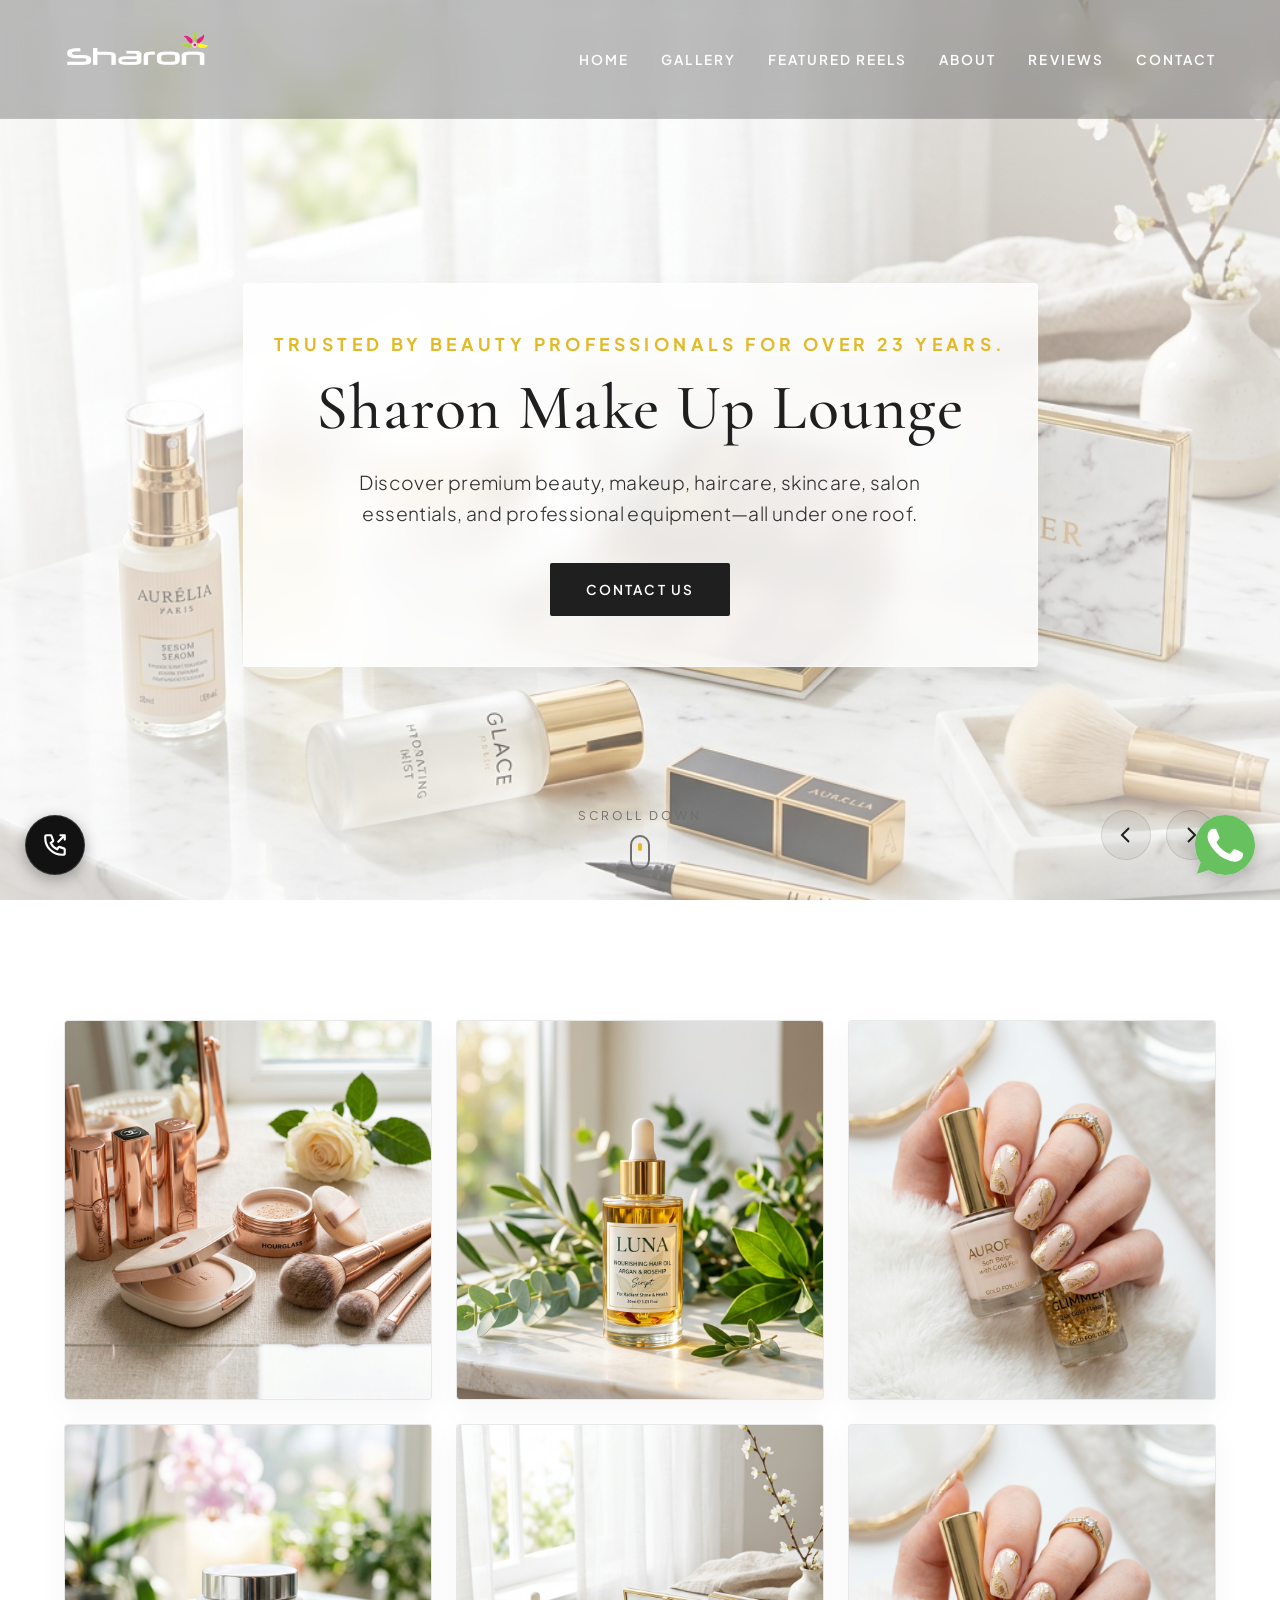
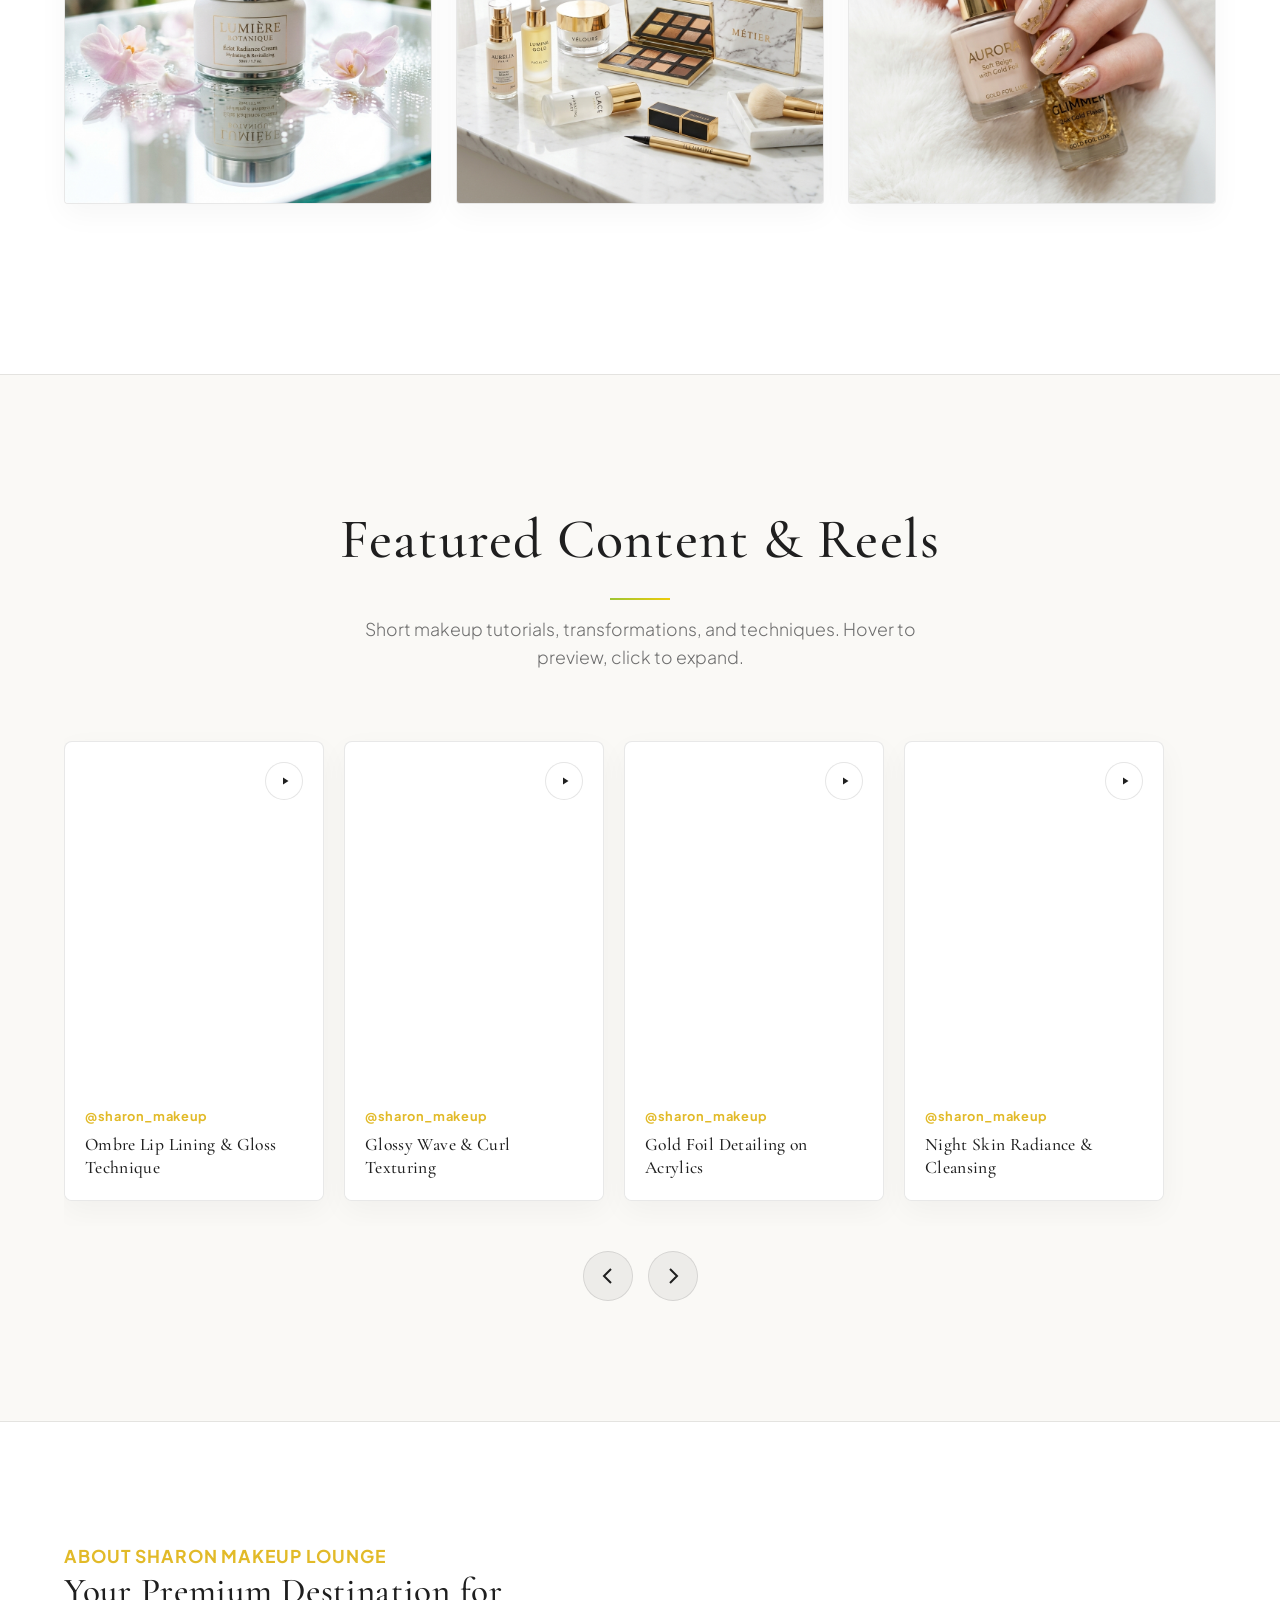
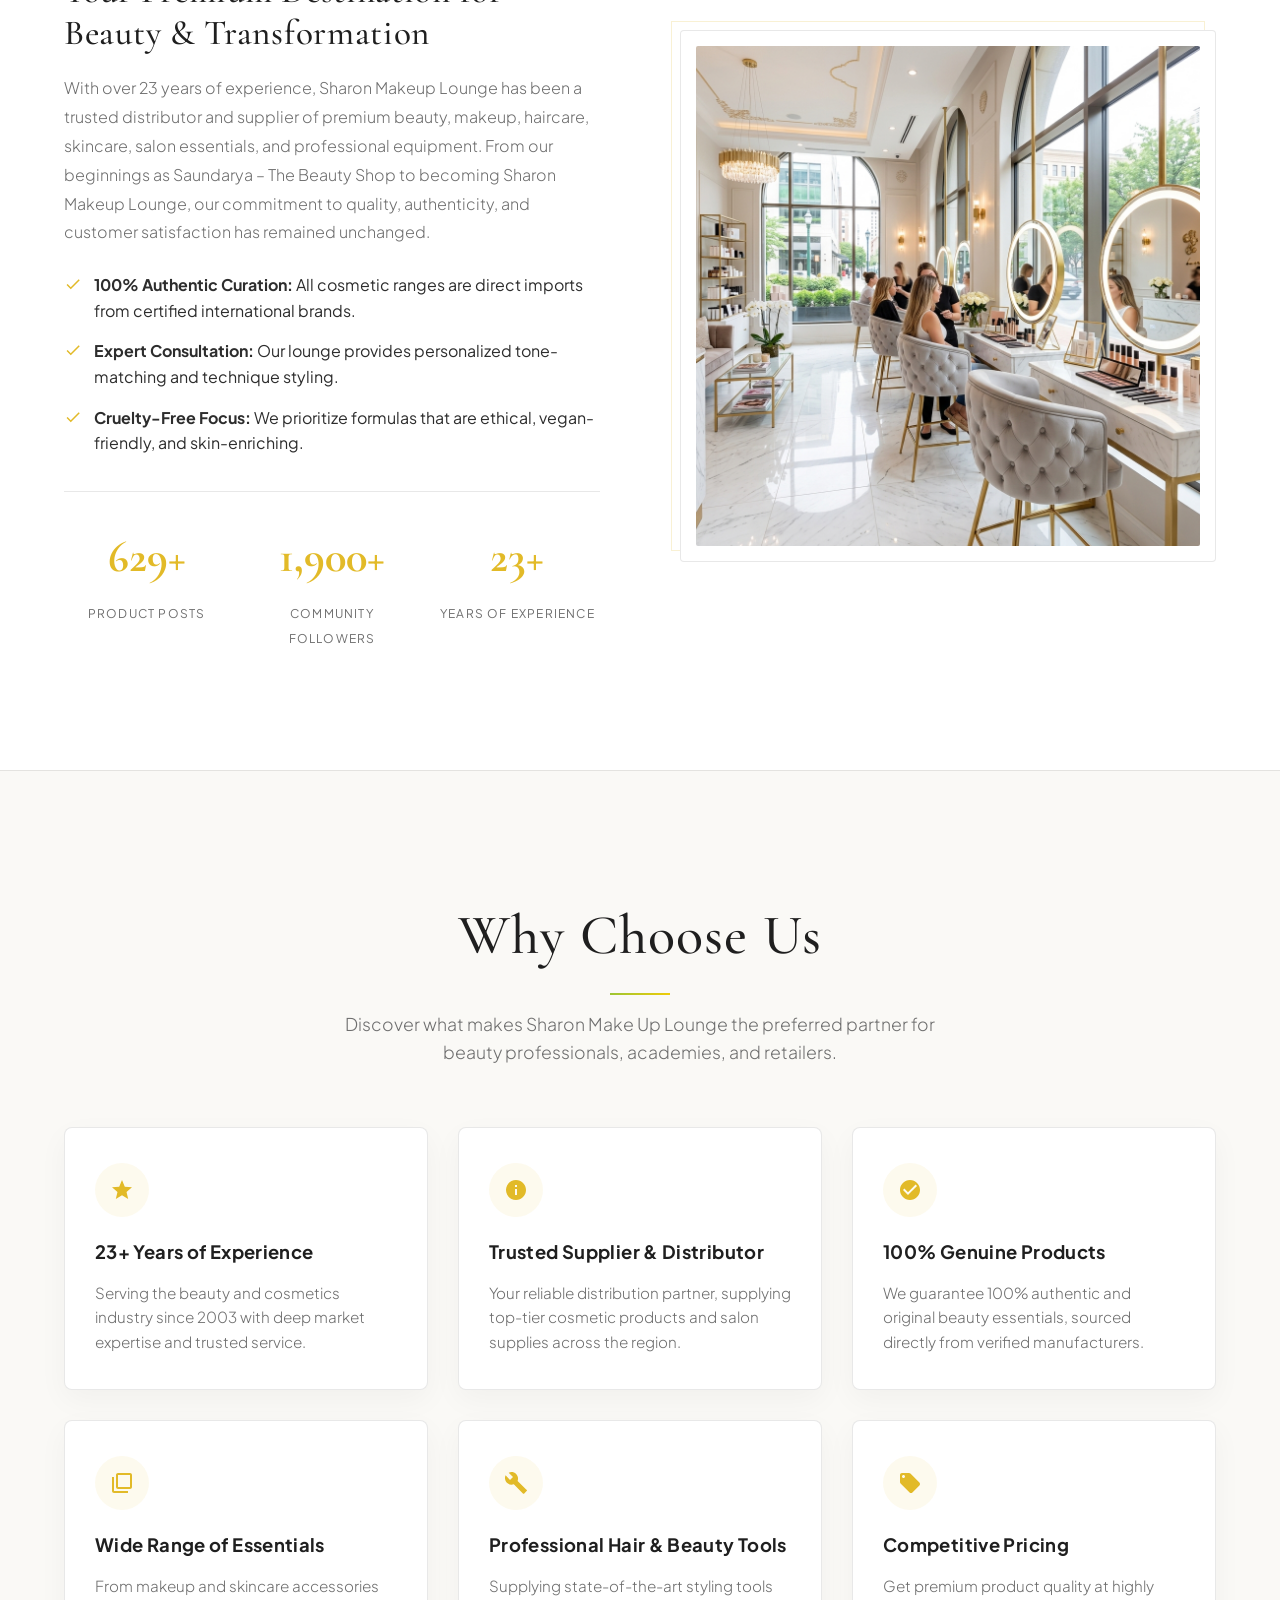
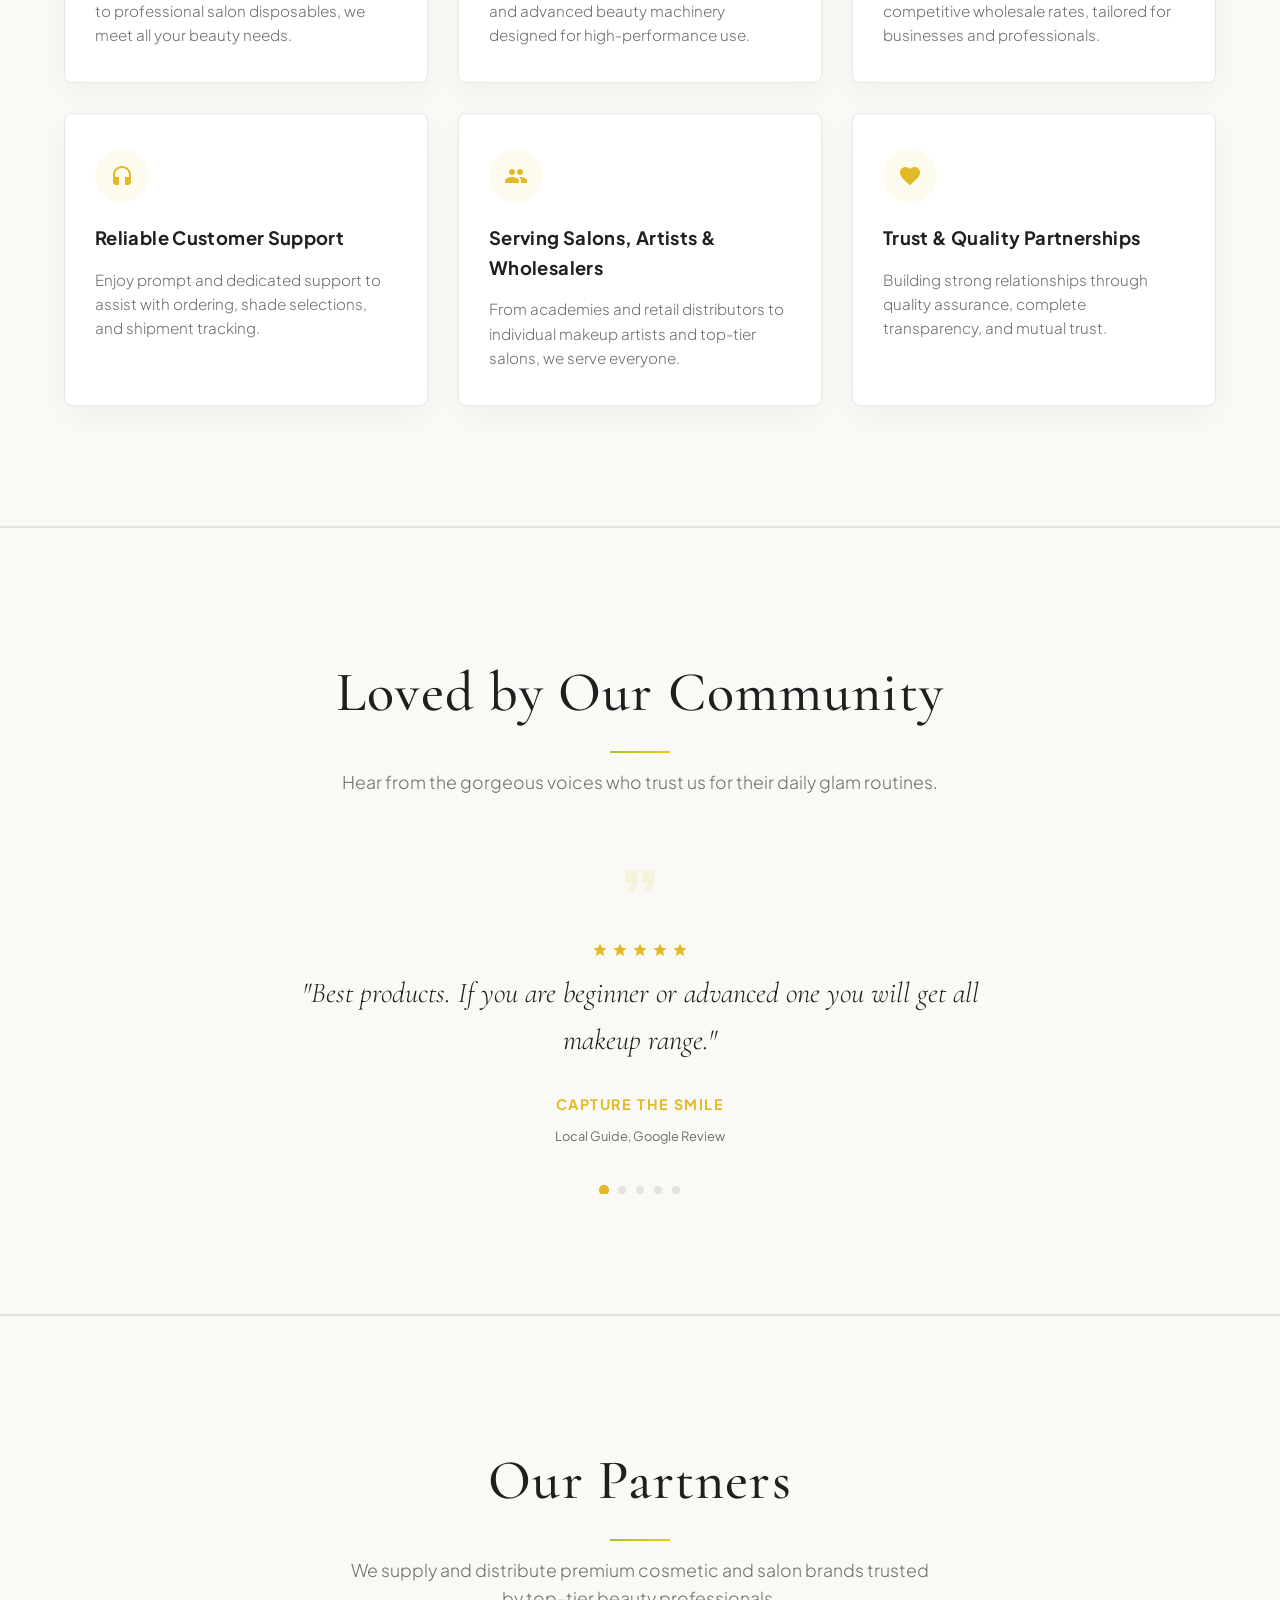
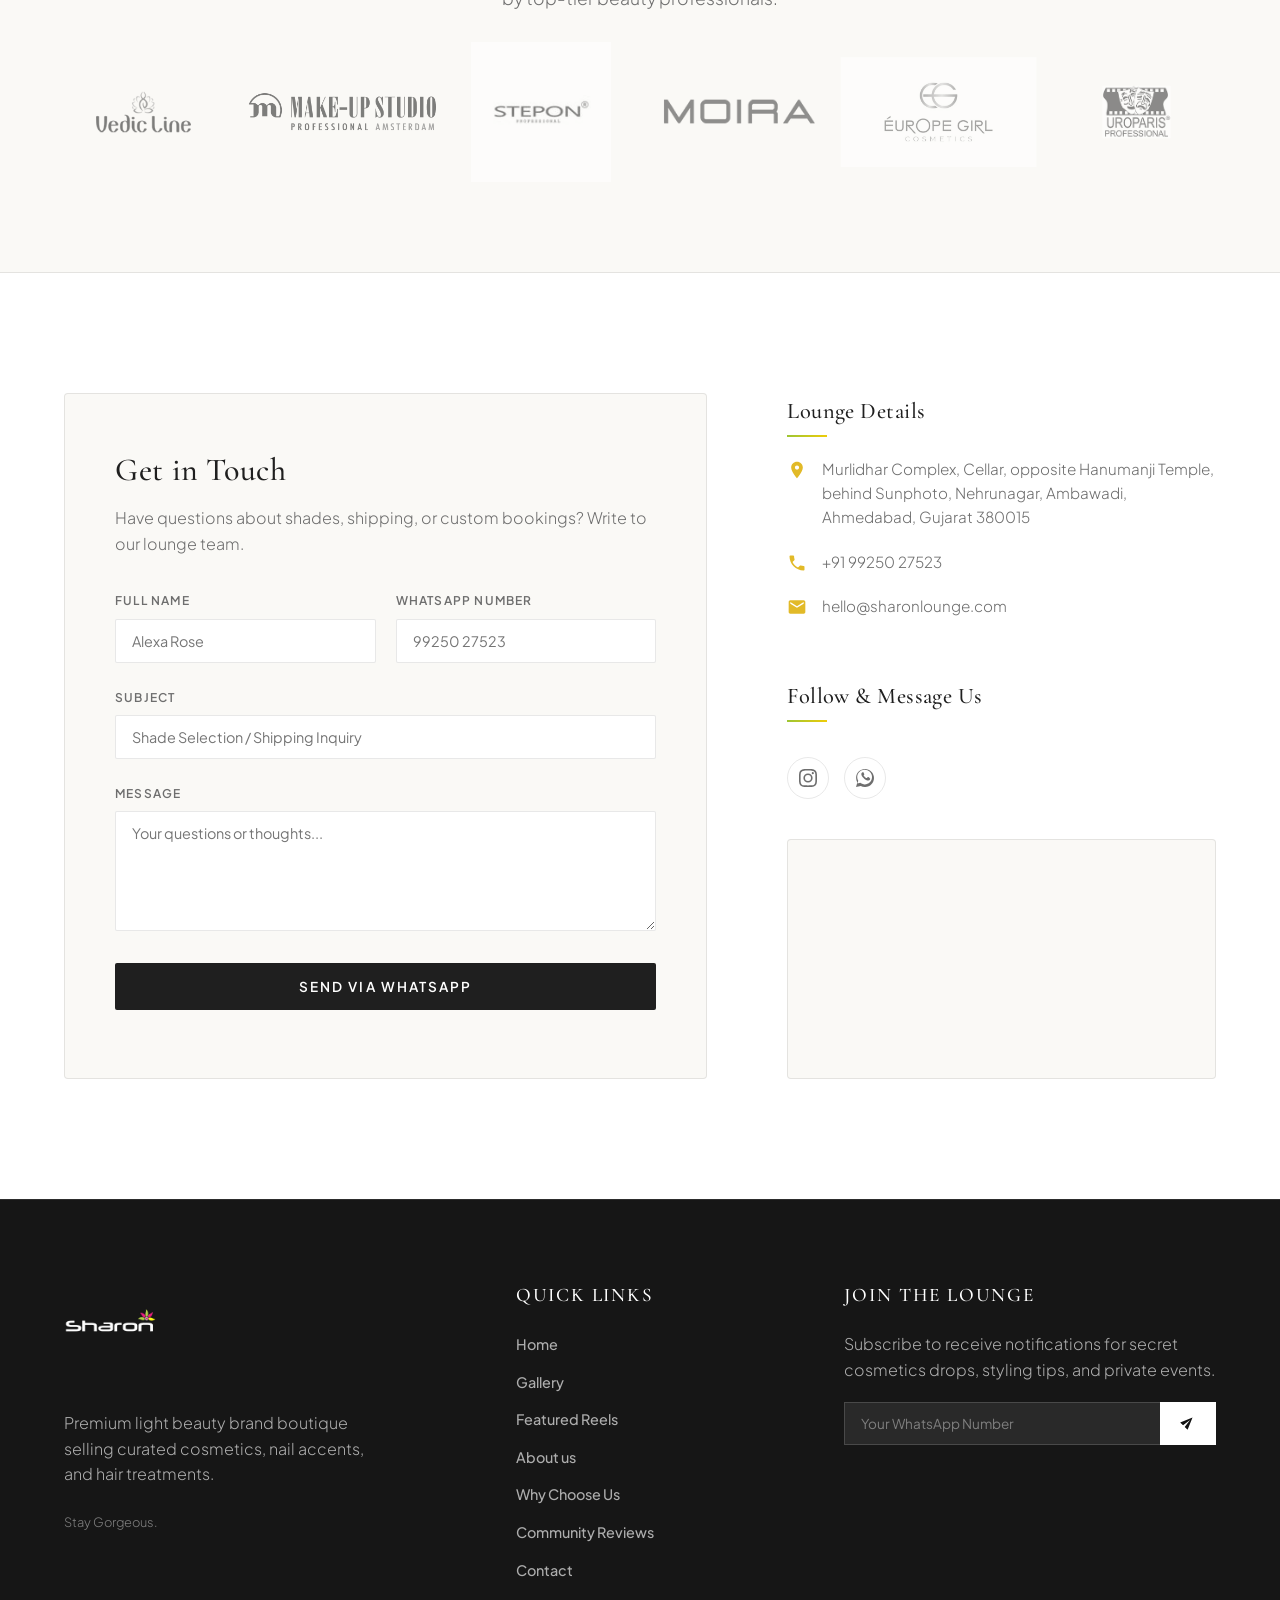
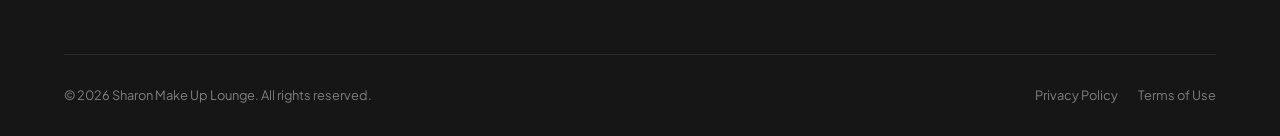
<file: index.html>
<!DOCTYPE html>
<html lang="en">
<head>
  <meta charset="UTF-8">
  <meta name="viewport" content="width=device-width, initial-scale=1.0">
  <meta name="description" content="Sharon Make Up Lounge - Premium beauty, cosmetics, hair, and nail products. Discover our curated collection of luxury beauty essentials matching our logo aesthetic.">
 <meta name="facebook-domain-verification" content="do7iokzpda5ijglans2k1ksr7k99tt" />
  <meta name="author" content="Sharon Make Up Lounge">
  <title>Sharon Make Up Lounge | Premium Beauty & Cosmetics Storefront</title>
  
  <!-- CSS Stylesheet -->
  <link rel="stylesheet" href="styles.css">
  
  <!-- Favicon -->
  <link rel="icon" type="image/png" href="assets/logo.png">
</head>
<body>

  <!-- ==========================================================================
       1. STICKY HEADER / NAVIGATION
       ========================================================================== -->
  <header>
    <div class="nav-container">
      <!-- Logo image provided by the user -->
      <a href="#home" class="logo" aria-label="Sharon Make Up Lounge Home">
        <img src="assets/logo.png" alt="Sharon Make Up Lounge Logo" class="logo-img">
      </a>

      <!-- Desktop Links -->
      <nav aria-label="Main Navigation">
        <ul class="nav-links">
          <li><a href="#home">Home</a></li>
          <li><a href="#shop">Gallery</a></li>
          <li><a href="#reels">Featured Reels</a></li>
          <li><a href="#about">About</a></li>
          <li><a href="#testimonials">Reviews</a></li>
          <li><a href="#contact">Contact</a></li>
        </ul>
      </nav>

      <!-- Hamburger mobile toggler -->
      <button class="hamburger" id="hamburger" aria-label="Open navigation menu" aria-expanded="false">
        <span></span>
        <span></span>
        <span></span>
      </button>
    </div>

    <!-- Mobile Drawer Overlay Menu -->
    <ul class="mobile-nav" id="mobileNav">
      <li><a href="#home">Home</a></li>
      <li><a href="#shop">Gallery</a></li>
      <li><a href="#reels">Featured Reels</a></li>
      <li><a href="#about">About</a></li>
      <li><a href="#testimonials">Reviews</a></li>
      <li><a href="#contact">Contact</a></li>
    </ul>
  </header>

  <main>
    <!-- ==========================================================================
         2. HERO / HEADER CAROUSEL
         ========================================================================== -->
    <section id="home" class="hero" aria-label="Welcome Slider">
      <div class="hero-slider">
        <!-- Slide 1: Main Hero -->
        <div class="slide active" style="background-image: url('assets/hero_bg.png');"></div>
        <!-- Slide 2: Makeup Focus -->
        <div class="slide" style="background-image: url('assets/prod_makeup.png');"></div>
        <!-- Slide 3: Skincare Focus -->
        <div class="slide" style="background-image: url('assets/prod_skincare.png');"></div>
      </div>

      <!-- Tagline & Action Overlays (Refactored to look incredibly clean and bright) -->
      <div class="hero-content reveal">
        <h1>
          <span>Trusted by beauty professionals for over 23 years.</span>
          Sharon Make Up Lounge
        </h1>
        <p>Discover premium beauty, makeup, haircare, skincare, salon essentials, and professional equipment—all under one roof.</p>
        <div class="hero-ctas">
          <a href="https://wa.me/919925027523" target="_blank" rel="noopener noreferrer" class="btn btn-primary">Contact Us</a>
        </div>
      </div>

      <!-- Arrow Controls -->
      <div class="slider-arrows">
        <button id="prevSlide" class="slider-btn" aria-label="Previous image">
          <svg viewBox="0 0 24 24" width="24" height="24" fill="none" stroke="currentColor" stroke-width="2"><path d="M15 19l-7-7 7-7"/></svg>
        </button>
        <button id="nextSlide" class="slider-btn" aria-label="Next image">
          <svg viewBox="0 0 24 24" width="24" height="24" fill="none" stroke="currentColor" stroke-width="2"><path d="M9 5l7 7-7 7"/></svg>
        </button>
      </div>

      <!-- Scroll reminder -->
      <a href="#shop" class="scroll-down" aria-label="Scroll down to gallery">
        <span>Scroll Down</span>
        <div class="scroll-down-mouse">
          <div class="scroll-down-wheel"></div>
        </div>
      </a>
    </section>

    <!-- ==========================================================================
         3. PRODUCT & PRODUCT VIDEOS GALLERY
         ========================================================================== -->
    <section id="shop" class="section-padding container" aria-label="Product Gallery">
      <!-- Grid displaying images & looping videos (Insta-store layout style) -->
      <div class="gallery-grid reveal-stagger reveal">
        <!-- Item 1: Makeup Image -->
        <article class="gallery-item" data-category="makeup">
          <div class="gallery-media">
            <img src="assets/prod_makeup.png" alt="Satin Matte Lipsticks" loading="lazy">
          </div>
          <div class="gallery-overlay">
            <h3>Satin Matte Lipsticks</h3>
            <p>Makeup • View Product Details</p>
          </div>
        </article>

        <!-- Item 2: Hair Image -->
        <article class="gallery-item" data-category="hair">
          <div class="gallery-media">
            <img src="assets/prod_hair.png" alt="Silk Infusion Hair Dropper" loading="lazy">
          </div>
          <div class="gallery-overlay">
            <h3>Silk Infusion Hair Dropper</h3>
            <p>Hair • View Product Details</p>
          </div>
        </article>

        <!-- Item 3: Nails Image -->
        <article class="gallery-item" data-category="nails">
          <div class="gallery-media">
            <img src="assets/prod_nails.png" alt="Luxury Nails & Polish Polish" loading="lazy">
          </div>
          <div class="gallery-overlay">
            <h3>Luxury Gold Lacquer Set</h3>
            <p>Nails • View Product Details</p>
          </div>
        </article>

        <!-- Item 4: Skincare Image -->
        <article class="gallery-item" data-category="skincare">
          <div class="gallery-media">
            <img src="assets/prod_skincare.png" alt="Retinol Moisture Cream" loading="lazy">
          </div>
          <div class="gallery-overlay">
            <h3>Retinol Moisture Cream</h3>
            <p>Skincare • View Product Details</p>
          </div>
        </article>

        <!-- Item 5: Makeup Image -->
        <article class="gallery-item" data-category="makeup">
          <div class="gallery-media">
            <img src="assets/hero_bg.png" alt="Premium Shimmer Eyeshadow Palette" loading="lazy">
          </div>
          <div class="gallery-overlay">
            <h3>Shimmer Eyeshadow Kit</h3>
            <p>Makeup • View Product Details</p>
          </div>
        </article>

        <!-- Item 6: Nails Image -->
        <article class="gallery-item" data-category="nails">
          <div class="gallery-media">
            <img src="assets/prod_nails.png" alt="Elegant Acrylic Nail Extensions" loading="lazy">
          </div>
          <div class="gallery-overlay">
            <h3>Chic Sculpting Extension Tips</h3>
            <p>Nails • View Product Details</p>
          </div>
        </article>
      </div>
    </section>

    <!-- ==========================================================================
         4. REELS STYLE VIDEO SHOWCASE
         ========================================================================== -->
    <section id="reels" class="reels-section section-padding" aria-labelledby="reels-title">
      <div class="container">
        <div class="section-header reveal">
          <h2 id="reels-title">Featured Content & Reels</h2>
          <p>Short makeup tutorials, transformations, and techniques. Hover to preview, click to expand.</p>
        </div>

        <div class="reels-carousel-container reveal">
          <!-- Horizontal scrollable layout -->
          <div class="reels-carousel-wrapper" id="reelsWrapper">
            
            <!-- Reel 1: Ombre Lip Technique -->
            <div class="reel-card" data-video="true">
              <div class="reel-play-btn" aria-label="Play Reels Tutorial">
                <svg viewBox="0 0 24 24"><path d="M8 5v14l11-7z"/></svg>
              </div>
              <div class="reel-video-container">
                <video src="assets/v1.mp4" muted loop playsinline></video>
              </div>
              <div class="reel-overlay">
                <span class="author">@sharon_makeup</span>
                <h4>Ombre Lip Lining & Gloss Technique</h4>
              </div>
            </div>

            <!-- Reel 2: Hair Wave transformation -->
            <div class="reel-card" data-video="true">
              <div class="reel-play-btn" aria-label="Play Reels Tutorial">
                <svg viewBox="0 0 24 24"><path d="M8 5v14l11-7z"/></svg>
              </div>
              <div class="reel-video-container">
                <video src="assets/v2.mp4" muted loop playsinline></video>
              </div>
              <div class="reel-overlay">
                <span class="author">@sharon_makeup</span>
                <h4>Glossy Wave & Curl Texturing</h4>
              </div>
            </div>

            <!-- Reel 3: Gold Foil Nail Art -->
            <div class="reel-card" data-video="true">
              <div class="reel-play-btn" aria-label="Play Reels Tutorial">
                <svg viewBox="0 0 24 24"><path d="M8 5v14l11-7z"/></svg>
              </div>
              <div class="reel-video-container">
                <video src="assets/v3.mp4" muted loop playsinline></video>
              </div>
              <div class="reel-overlay">
                <span class="author">@sharon_makeup</span>
                <h4>Gold Foil Detailing on Acrylics</h4>
              </div>
            </div>

            <!-- Reel 4: Night Radiance Routine -->
            <div class="reel-card" data-video="true">
              <div class="reel-play-btn" aria-label="Play Reels Tutorial">
                <svg viewBox="0 0 24 24"><path d="M8 5v14l11-7z"/></svg>
              </div>
              <div class="reel-video-container">
                <video src="assets/v4.mp4" muted loop playsinline></video>
              </div>
              <div class="reel-overlay">
                <span class="author">@sharon_makeup</span>
                <h4>Night Skin Radiance & Cleansing</h4>
              </div>
            </div>

          </div>

          <!-- Slider Arrow Controllers -->
          <div class="reels-arrows">
            <button id="prevReel" class="slider-btn" aria-label="Scroll left">
              <svg viewBox="0 0 24 24" width="24" height="24" fill="none" stroke="currentColor" stroke-width="2"><path d="M15 19l-7-7 7-7"/></svg>
            </button>
            <button id="nextReel" class="slider-btn" aria-label="Scroll right">
              <svg viewBox="0 0 24 24" width="24" height="24" fill="none" stroke="currentColor" stroke-width="2"><path d="M9 5l7 7-7 7"/></svg>
            </button>
          </div>
        </div>
      </div>
    </section>

    <!-- ==========================================================================
         5. ABOUT US (Split Layout + Stats)
         ========================================================================== -->
    <section id="about" class="section-padding container" aria-labelledby="about-title">
      <div class="about-grid">
        
        <!-- Left: Text content -->
        <div class="about-content reveal">
          <h2 id="about-title" style="display:none">About Us</h2>
          <span class="accent-text">About Sharon Makeup Lounge</span>
          <h3>Your Premium Destination for Beauty & Transformation</h3>
          <p>With over 23 years of experience, Sharon Makeup Lounge has been a trusted distributor and supplier of premium beauty, makeup, haircare, skincare, salon essentials, and professional equipment. From our beginnings as Saundarya – The Beauty Shop to becoming Sharon Makeup Lounge, our commitment to quality, authenticity, and customer satisfaction has remained unchanged.</p>
          
          <ul class="about-bullets">
            <li>
              <!-- Magenta Checkmark SVG -->
              <svg viewBox="0 0 24 24"><path d="M9 16.17L4.83 12l-1.42 1.41L9 19 21 7l-1.41-1.41z"/></svg>
              <strong>100% Authentic Curation:</strong> All cosmetic ranges are direct imports from certified international brands.
            </li>
            <li>
              <svg viewBox="0 0 24 24"><path d="M9 16.17L4.83 12l-1.42 1.41L9 19 21 7l-1.41-1.41z"/></svg>
              <strong>Expert Consultation:</strong> Our lounge provides personalized tone-matching and technique styling.
            </li>
            <li>
              <svg viewBox="0 0 24 24"><path d="M9 16.17L4.83 12l-1.42 1.41L9 19 21 7l-1.41-1.41z"/></svg>
              <strong>Cruelty-Free Focus:</strong> We prioritize formulas that are ethical, vegan-friendly, and skin-enriching.
            </li>
          </ul>

          <!-- Stats Counter row -->
          <div class="stats-row">
            <div class="stat-item">
              <span class="stat-number">629+</span>
              <span class="stat-label">Product Posts</span>
            </div>
            <div class="stat-item">
              <span class="stat-number">1,900+</span>
              <span class="stat-label">Community Followers</span>
            </div>
            <div class="stat-item">
              <span class="stat-number">23+</span>
              <span class="stat-label">Years of Experience</span>
            </div>
          </div>
        </div>

        <!-- Right: Styled image frame -->
        <div class="about-media-wrapper reveal">
          <div class="about-img-frame">
            <img src="assets/about_interior.png" alt="Luxury vanity mirrors and seating inside Sharon Make Up Lounge" loading="lazy">
          </div>
        </div>

      </div>
    </section>

    <!-- ==========================================================================
         5.5 WHY CHOOSE US (Grid of Cards)
         ========================================================================== -->
    <section id="why-choose-us" class="why-section section-padding" aria-labelledby="why-title">
      <div class="container">
        <div class="section-header reveal">
          <h2 id="why-title">Why Choose Us</h2>
          <p>Discover what makes Sharon Make Up Lounge the preferred partner for beauty professionals, academies, and retailers.</p>
        </div>

        <div class="why-grid reveal reveal-stagger">
          <!-- Card 1: Experience -->
          <div class="why-card">
            <div class="why-icon-wrapper">
              <!-- Star icon representing Experience -->
              <svg viewBox="0 0 24 24"><path d="M12 17.27L18.18 21l-1.64-7.03L22 9.24l-7.19-.61L12 2 9.19 8.63 2 9.24l5.46 4.73L5.82 21z"/></svg>
            </div>
            <h4>23+ Years of Experience</h4>
            <p>Serving the beauty and cosmetics industry since 2003 with deep market expertise and trusted service.</p>
          </div>

          <!-- Card 2: Trusted Supplier -->
          <div class="why-card">
            <div class="why-icon-wrapper">
              <!-- Handshake / trust icon -->
              <svg viewBox="0 0 24 24"><path d="M12 2C6.48 2 2 6.48 2 12s4.48 10 10 10 10-4.48 10-10S17.52 2 12 2zm1 15h-2v-6h2v6zm0-8h-2V7h2v2z"/></svg>
            </div>
            <h4>Trusted Supplier & Distributor</h4>
            <p>Your reliable distribution partner, supplying top-tier cosmetic products and salon supplies across the region.</p>
          </div>

          <!-- Card 3: 100% Genuine -->
          <div class="why-card">
            <div class="why-icon-wrapper">
              <!-- Shield / check icon -->
              <svg viewBox="0 0 24 24"><path d="M12 2C6.48 2 2 6.48 2 12s4.48 10 10 10 10-4.48 10-10S17.52 2 12 2zm-2 15l-5-5 1.41-1.41L10 14.17l7.59-7.59 1.42 1.41L10 17z"/></svg>
            </div>
            <h4>100% Genuine Products</h4>
            <p>We guarantee 100% authentic and original beauty essentials, sourced directly from verified manufacturers.</p>
          </div>

          <!-- Card 4: Wide Range -->
          <div class="why-card">
            <div class="why-icon-wrapper">
              <!-- Stack / items icon -->
              <svg viewBox="0 0 24 24"><path d="M4 6H2v14c0 1.1.9 2 2 2h14v-2H4V6zm16-4H8c-1.1 0-2 .9-2 2v12c0 1.1.9 2 2 2h12c1.1 0 2-.9 2-2V4c0-1.1-.9-2-2-2zm0 14H8V4h12v12z"/></svg>
            </div>
            <h4>Wide Range of Essentials</h4>
            <p>From makeup and skincare accessories to professional salon disposables, we meet all your beauty needs.</p>
          </div>

          <!-- Card 5: Tools & Machinery -->
          <div class="why-card">
            <div class="why-icon-wrapper">
              <!-- Tools / Settings icon -->
              <svg viewBox="0 0 24 24"><path d="M22.7 19l-9.1-9.1c.9-2.3.4-5-1.5-6.9-2-2-5-2.4-7.4-1.3L9 6 6 9 1.6 4.3C.5 6.7.9 9.8 2.9 11.8c1.9 1.9 4.6 2.4 6.9 1.5l9.1 9.1c.4.4 1 .4 1.4 0l2.3-2.3c.5-.4.5-1.1.1-1.6z"/></svg>
            </div>
            <h4>Professional Hair & Beauty Tools</h4>
            <p>Supplying state-of-the-art styling tools and advanced beauty machinery designed for high-performance use.</p>
          </div>

          <!-- Card 6: Competitive Pricing -->
          <div class="why-card">
            <div class="why-icon-wrapper">
              <!-- Tag icon -->
              <svg viewBox="0 0 24 24"><path d="M21.41 11.58l-9-9C12.05 2.22 11.55 2 11 2H4c-1.1 0-2 .9-2 2v7c0 .55.22 1.05.59 1.42l9 9c.36.36.86.58 1.41.58.55 0 1.05-.22 1.41-.59l7-7c.37-.36.59-.86.59-1.41 0-.55-.23-1.06-.59-1.42zM5.5 7C4.67 7 4 6.33 4 5.5S4.67 4 5.5 4 7 4.67 7 5.5 6.33 7 5.5 7z"/></svg>
            </div>
            <h4>Competitive Pricing</h4>
            <p>Get premium product quality at highly competitive wholesale rates, tailored for businesses and professionals.</p>
          </div>

          <!-- Card 7: Reliable Support -->
          <div class="why-card">
            <div class="why-icon-wrapper">
              <!-- Support icon -->
              <svg viewBox="0 0 24 24"><path d="M12 2c-4.97 0-9 4.03-9 9v7c0 1.66 1.34 3 3 3h3v-8H5v-2c0-3.87 3.13-7 7-7s7 3.13 7 7v2h-4v8h3c1.66 0 3-1.34 3-3v-7c0-4.97-4.03-9-9-9z"/></svg>
            </div>
            <h4>Reliable Customer Support</h4>
            <p>Enjoy prompt and dedicated support to assist with ordering, shade selections, and shipment tracking.</p>
          </div>

          <!-- Card 8: Serving Diverse Clients -->
          <div class="why-card">
            <div class="why-icon-wrapper">
              <!-- Group icon -->
              <svg viewBox="0 0 24 24"><path d="M16 11c1.66 0 2.99-1.34 2.99-3S17.66 5 16 5c-1.66 0-3 1.34-3 3s1.34 3 3 3zm-8 0c1.66 0 2.99-1.34 2.99-3S9.66 5 8 5C6.34 5 5 6.34 5 8s1.34 3 3 3zm0 2c-2.33 0-7 1.17-7 3.5V19h14v-2.5c0-2.33-4.67-3.5-7-3.5zm8 0c-.29 0-.62.02-.97.05 1.16.83 1.97 1.97 1.97 3.45V19h6v-2.5c0-2.33-4.67-3.5-7-3.5z"/></svg>
            </div>
            <h4>Serving Salons, Artists & Wholesalers</h4>
            <p>From academies and retail distributors to individual makeup artists and top-tier salons, we serve everyone.</p>
          </div>

          <!-- Card 9: Trust & Quality -->
          <div class="why-card">
            <div class="why-icon-wrapper">
              <!-- Heart icon -->
              <svg viewBox="0 0 24 24"><path d="M12 21.35l-1.45-1.32C5.4 15.36 2 12.28 2 8.5 2 5.42 4.42 3 7.5 3c1.74 0 3.41.81 4.5 2.09C13.09 3.81 14.76 3 16.5 3 19.58 3 22 5.42 22 8.5c0 3.78-3.4 6.86-8.55 11.54L12 21.35z"/></svg>
            </div>
            <h4>Trust & Quality Partnerships</h4>
            <p>Building strong relationships through quality assurance, complete transparency, and mutual trust.</p>
          </div>
        </div>
      </div>
    </section>

    <!-- ==========================================================================
         6. TESTIMONIALS CAROUSEL
         ========================================================================== -->
    <section id="testimonials" class="testimonials-section section-padding" aria-labelledby="testimonials-title">
      <div class="container">
        <div class="section-header reveal">
          <h2 id="testimonials-title">Loved by Our Community</h2>
          <p>Hear from the gorgeous voices who trust us for their daily glam routines.</p>
        </div>

        <div class="testimonials-slider-container reveal">
          <div class="testimonials-wrapper" id="testimonialsWrapper">
            
            <!-- Slide 1 -->
            <div class="testimonial-card">
              <!-- Quote icon -->
              <svg class="quote-icon" viewBox="0 0 24 24"><path d="M6 17h3l2-4V7H5v6h3zm8 0h3l2-4V7h-6v6h3z"/></svg>
              <div class="testimonial-stars">
                <svg viewBox="0 0 24 24" width="16" height="16" fill="currentColor"><path d="M12 17.27L18.18 21l-1.64-7.03L22 9.24l-7.19-.61L12 2 9.19 8.63 2 9.24l5.46 4.73L5.82 21z"/></svg>
                <svg viewBox="0 0 24 24" width="16" height="16" fill="currentColor"><path d="M12 17.27L18.18 21l-1.64-7.03L22 9.24l-7.19-.61L12 2 9.19 8.63 2 9.24l5.46 4.73L5.82 21z"/></svg>
                <svg viewBox="0 0 24 24" width="16" height="16" fill="currentColor"><path d="M12 17.27L18.18 21l-1.64-7.03L22 9.24l-7.19-.61L12 2 9.19 8.63 2 9.24l5.46 4.73L5.82 21z"/></svg>
                <svg viewBox="0 0 24 24" width="16" height="16" fill="currentColor"><path d="M12 17.27L18.18 21l-1.64-7.03L22 9.24l-7.19-.61L12 2 9.19 8.63 2 9.24l5.46 4.73L5.82 21z"/></svg>
                <svg viewBox="0 0 24 24" width="16" height="16" fill="currentColor"><path d="M12 17.27L18.18 21l-1.64-7.03L22 9.24l-7.19-.61L12 2 9.19 8.63 2 9.24l5.46 4.73L5.82 21z"/></svg>
              </div>
              <p class="testimonial-text">"Best products. If you are beginner or advanced one you will get all makeup range."</p>
              <div class="testimonial-client">
                <span class="client-name">CAPTURE THE SMILE</span>
                <span class="client-handle">Local Guide, Google Review</span>
              </div>
            </div>

            <!-- Slide 2 -->
            <div class="testimonial-card">
              <svg class="quote-icon" viewBox="0 0 24 24"><path d="M6 17h3l2-4V7H5v6h3zm8 0h3l2-4V7h-6v6h3z"/></svg>
              <div class="testimonial-stars">
                <svg viewBox="0 0 24 24" width="16" height="16" fill="currentColor"><path d="M12 17.27L18.18 21l-1.64-7.03L22 9.24l-7.19-.61L12 2 9.19 8.63 2 9.24l5.46 4.73L5.82 21z"/></svg>
                <svg viewBox="0 0 24 24" width="16" height="16" fill="currentColor"><path d="M12 17.27L18.18 21l-1.64-7.03L22 9.24l-7.19-.61L12 2 9.19 8.63 2 9.24l5.46 4.73L5.82 21z"/></svg>
                <svg viewBox="0 0 24 24" width="16" height="16" fill="currentColor"><path d="M12 17.27L18.18 21l-1.64-7.03L22 9.24l-7.19-.61L12 2 9.19 8.63 2 9.24l5.46 4.73L5.82 21z"/></svg>
                <svg viewBox="0 0 24 24" width="16" height="16" fill="currentColor"><path d="M12 17.27L18.18 21l-1.64-7.03L22 9.24l-7.19-.61L12 2 9.19 8.63 2 9.24l5.46 4.73L5.82 21z"/></svg>
                <svg viewBox="0 0 24 24" width="16" height="16" fill="currentColor"><path d="M12 17.27L18.18 21l-1.64-7.03L22 9.24l-7.19-.61L12 2 9.19 8.63 2 9.24l5.46 4.73L5.82 21z"/></svg>
              </div>
              <p class="testimonial-text">"Best place to buy all makeup and beauty products."</p>
              <div class="testimonial-client">
                <span class="client-name">Krish Narialwala</span>
                <span class="client-handle">Google Review</span>
              </div>
            </div>

            <!-- Slide 3 -->
            <div class="testimonial-card">
              <svg class="quote-icon" viewBox="0 0 24 24"><path d="M6 17h3l2-4V7H5v6h3zm8 0h3l2-4V7h-6v6h3z"/></svg>
              <div class="testimonial-stars">
                <svg viewBox="0 0 24 24" width="16" height="16" fill="currentColor"><path d="M12 17.27L18.18 21l-1.64-7.03L22 9.24l-7.19-.61L12 2 9.19 8.63 2 9.24l5.46 4.73L5.82 21z"/></svg>
                <svg viewBox="0 0 24 24" width="16" height="16" fill="currentColor"><path d="M12 17.27L18.18 21l-1.64-7.03L22 9.24l-7.19-.61L12 2 9.19 8.63 2 9.24l5.46 4.73L5.82 21z"/></svg>
                <svg viewBox="0 0 24 24" width="16" height="16" fill="currentColor"><path d="M12 17.27L18.18 21l-1.64-7.03L22 9.24l-7.19-.61L12 2 9.19 8.63 2 9.24l5.46 4.73L5.82 21z"/></svg>
                <svg viewBox="0 0 24 24" width="16" height="16" fill="currentColor"><path d="M12 17.27L18.18 21l-1.64-7.03L22 9.24l-7.19-.61L12 2 9.19 8.63 2 9.24l5.46 4.73L5.82 21z"/></svg>
                <svg viewBox="0 0 24 24" width="16" height="16" fill="currentColor"><path d="M12 17.27L18.18 21l-1.64-7.03L22 9.24l-7.19-.61L12 2 9.19 8.63 2 9.24l5.46 4.73L5.82 21z"/></svg>
              </div>
              <p class="testimonial-text">"Products they have vegan and very good. And very polite nature."</p>
              <div class="testimonial-client">
                <span class="client-name">Riya</span>
                <span class="client-handle">Google Review</span>
              </div>
            </div>

            <!-- Slide 4 -->
            <div class="testimonial-card">
              <svg class="quote-icon" viewBox="0 0 24 24"><path d="M6 17h3l2-4V7H5v6h3zm8 0h3l2-4V7h-6v6h3z"/></svg>
              <div class="testimonial-stars">
                <svg viewBox="0 0 24 24" width="16" height="16" fill="currentColor"><path d="M12 17.27L18.18 21l-1.64-7.03L22 9.24l-7.19-.61L12 2 9.19 8.63 2 9.24l5.46 4.73L5.82 21z"/></svg>
                <svg viewBox="0 0 24 24" width="16" height="16" fill="currentColor"><path d="M12 17.27L18.18 21l-1.64-7.03L22 9.24l-7.19-.61L12 2 9.19 8.63 2 9.24l5.46 4.73L5.82 21z"/></svg>
                <svg viewBox="0 0 24 24" width="16" height="16" fill="currentColor"><path d="M12 17.27L18.18 21l-1.64-7.03L22 9.24l-7.19-.61L12 2 9.19 8.63 2 9.24l5.46 4.73L5.82 21z"/></svg>
                <svg viewBox="0 0 24 24" width="16" height="16" fill="currentColor"><path d="M12 17.27L18.18 21l-1.64-7.03L22 9.24l-7.19-.61L12 2 9.19 8.63 2 9.24l5.46 4.73L5.82 21z"/></svg>
                <svg viewBox="0 0 24 24" width="16" height="16" fill="currentColor"><path d="M12 17.27L18.18 21l-1.64-7.03L22 9.24l-7.19-.61L12 2 9.19 8.63 2 9.24l5.46 4.73L5.82 21z"/></svg>
              </div>
              <p class="testimonial-text">"Makeup studio products dealer in Gujarat."</p>
              <div class="testimonial-client">
                <span class="client-name">Vishhal Naayee</span>
                <span class="client-handle">Local Guide, Google Review</span>
              </div>
            </div>

            <!-- Slide 5 -->
            <div class="testimonial-card">
              <svg class="quote-icon" viewBox="0 0 24 24"><path d="M6 17h3l2-4V7H5v6h3zm8 0h3l2-4V7h-6v6h3z"/></svg>
              <div class="testimonial-stars">
                <svg viewBox="0 0 24 24" width="16" height="16" fill="currentColor"><path d="M12 17.27L18.18 21l-1.64-7.03L22 9.24l-7.19-.61L12 2 9.19 8.63 2 9.24l5.46 4.73L5.82 21z"/></svg>
                <svg viewBox="0 0 24 24" width="16" height="16" fill="currentColor"><path d="M12 17.27L18.18 21l-1.64-7.03L22 9.24l-7.19-.61L12 2 9.19 8.63 2 9.24l5.46 4.73L5.82 21z"/></svg>
                <svg viewBox="0 0 24 24" width="16" height="16" fill="currentColor"><path d="M12 17.27L18.18 21l-1.64-7.03L22 9.24l-7.19-.61L12 2 9.19 8.63 2 9.24l5.46 4.73L5.82 21z"/></svg>
                <svg viewBox="0 0 24 24" width="16" height="16" fill="currentColor"><path d="M12 17.27L18.18 21l-1.64-7.03L22 9.24l-7.19-.61L12 2 9.19 8.63 2 9.24l5.46 4.73L5.82 21z"/></svg>
                <svg viewBox="0 0 24 24" width="16" height="16" fill="currentColor"><path d="M12 17.27L18.18 21l-1.64-7.03L22 9.24l-7.19-.61L12 2 9.19 8.63 2 9.24l5.46 4.73L5.82 21z"/></svg>
              </div>
              <p class="testimonial-text">"One stop for every make up need."</p>
              <div class="testimonial-client">
                <span class="client-name">Nimesh Joshi</span>
                <span class="client-handle">Local Guide, Google Review</span>
              </div>
            </div>

          </div>

          <!-- Testimonial indicators -->
          <div class="testimonials-dots" id="testimonialDots"></div>
        </div>
      </div>
    </section>

    <!-- ==========================================================================
         6.5 OUR PARTNERS
         ========================================================================== -->
    <section class="partners-section section-padding" aria-labelledby="partners-title">
      <div class="container">
        <div class="section-header reveal">
          <h2 id="partners-title">Our Partners</h2>
          <p>We supply and distribute premium cosmetic and salon brands trusted by top-tier beauty professionals.</p>
        </div>
        
        <div class="partners-grid reveal reveal-stagger">
          <div class="partner-logo-wrapper">
            <img src="assets/p1.png" alt="Vedic Line" class="partner-logo-vedic" loading="lazy">
          </div>
          <div class="partner-logo-wrapper">
            <img src="assets/p2.png" alt="Make-Up Studio" class="partner-logo-makeup" loading="lazy">
          </div>
          <div class="partner-logo-wrapper">
            <img src="assets/p3.jpg" alt="Stepon" class="partner-logo-stepon" loading="lazy">
          </div>
          <div class="partner-logo-wrapper">
            <img src="assets/p4.avif" alt="Moira" class="partner-logo-moira" loading="lazy">
          </div>
          <div class="partner-logo-wrapper">
            <img src="assets/p5.webp" alt="Europe Girl" class="partner-logo-europe" loading="lazy">
          </div>
          <div class="partner-logo-wrapper">
            <img src="assets/p6.jpg" alt="Europaris" class="partner-logo-europaris" loading="lazy">
          </div>
        </div>
      </div>
    </section>

    <!-- ==========================================================================
         7. CONTACT & LOCATION INFO
         ========================================================================== -->
    <section id="contact" class="section-padding container" aria-labelledby="contact-title">
      <div class="contact-grid">
        
        <!-- Column 1: Client inquiry form -->
        <div class="contact-form-wrapper reveal">
          <h3 id="contact-title">Get in Touch</h3>
          <p>Have questions about shades, shipping, or custom bookings? Write to our lounge team.</p>
          
          <form id="contactForm" novalidate>
            <div class="form-group-row">
              <div class="form-group">
                <label for="name" class="form-label">Full Name</label>
                <input type="text" id="name" name="name" class="form-control" placeholder="Alexa Rose" required>
              </div>
              <div class="form-group">
                <label for="whatsappNum" class="form-label">WhatsApp Number</label>
                <input type="tel" id="whatsappNum" name="whatsappNum" class="form-control" placeholder="99250 27523" required>
              </div>
            </div>
            
            <div class="form-group">
              <label for="subject" class="form-label">Subject</label>
              <input type="text" id="subject" name="subject" class="form-control" placeholder="Shade Selection / Shipping Inquiry" required>
            </div>
            
            <div class="form-group">
              <label for="message" class="form-label">Message</label>
              <textarea id="message" name="message" class="form-control" placeholder="Your questions or thoughts..." required></textarea>
            </div>
            
            <button type="submit" class="btn btn-primary submit-btn">Send via WhatsApp</button>
          </form>
        </div>

        <!-- Column 2: Details and Location Map -->
        <div class="contact-info-panel reveal">
          
          <!-- Contact details block -->
          <div class="contact-info-block">
            <h4>Lounge Details</h4>
            <ul class="info-list">
              <li>
                <!-- Map Pin SVG -->
                <svg viewBox="0 0 24 24"><path d="M12 2C8.13 2 5 5.13 5 9c0 5.25 7 13 7 13s7-7.75 7-13c0-3.87-3.13-7-7-7zm0 9.5c-1.38 0-2.5-1.12-2.5-2.5s1.12-2.5 2.5-2.5 2.5 1.12 2.5 2.5-1.12 2.5-2.5 2.5z"/></svg>
                <span>Murlidhar Complex, Cellar, opposite Hanumanji Temple, behind Sunphoto, Nehrunagar, Ambawadi, Ahmedabad, Gujarat 380015</span>
              </li>
              <li>
                <!-- Phone SVG -->
                <svg viewBox="0 0 24 24"><path d="M6.62 10.79c1.44 2.83 3.76 5.14 6.59 6.59l2.2-2.2c.27-.27.67-.36 1.01-.24 1.12.37 2.33.57 3.57.57.55 0 1 .45 1 1V20c0 .55-.45 1-1 1-9.39 0-17-7.61-17-17 0-.55.45-1 1-1h3.5c.55 0 1 .45 1 1 0 1.25.2 2.45.57 3.57.11.35.03.74-.25 1.02l-2.2 2.2z"/></svg>
                <a href="tel:+919925027523">+91 99250 27523</a>
              </li>
              <li>
                <!-- Mail SVG -->
                <svg viewBox="0 0 24 24"><path d="M20 4H4c-1.1 0-1.99.9-1.99 2L2 18c0 1.1.9 2 2 2h16c1.1 0 2-.9 2-2V6c0-1.1-.9-2-2-2zm0 4l-8 5-8-5V6l8 5 8-5v2z"/></svg>
                <a href="mailto:hello@sharonlounge.com">hello@sharonlounge.com</a>
              </li>
            </ul>
          </div>

          <!-- Social links -->
          <div class="contact-info-block">
            <h4>Follow & Message Us</h4>
            <div class="social-icons-row">
              <!-- Instagram -->
              <a href="https://www.instagram.com/sharon_makeup" target="_blank" rel="noopener noreferrer" class="social-icon-btn" aria-label="Instagram Profile">
                <svg viewBox="0 0 24 24"><path d="M12 2.163c3.204 0 3.584.012 4.85.07 3.252.148 4.771 1.691 4.919 4.919.058 1.265.069 1.645.069 4.849 0 3.205-.012 3.584-.069 4.849-.149 3.225-1.664 4.771-4.919 4.919-1.266.058-1.644.07-4.85.07-3.204 0-3.584-.012-4.849-.07-3.26-.149-4.771-1.699-4.919-4.92-.058-1.265-.07-1.644-.07-4.849 0-3.204.013-3.583.07-4.849.149-3.227 1.664-4.771 4.919-4.919 1.266-.057 1.645-.069 4.849-.069zM12 0C8.741 0 8.333.014 7.053.072 2.695.272.273 2.69.073 7.051.014 8.333 0 8.741 0 12c0 3.259.014 3.668.072 4.948.2 4.358 2.618 6.78 6.98 6.98 1.281.058 1.689.072 4.948.072 3.259 0 3.668-.014 4.948-.072 4.354-.2 6.782-2.618 6.979-6.98.059-1.28.073-1.689.073-4.948 0-3.259-.014-3.667-.072-4.947-.196-4.354-2.617-6.78-6.979-6.98C15.668.014 15.259 0 12 0zm0 5.838a6.162 6.162 0 1 0 0 12.324 6.162 6.162 0 0 0 0-12.324zM12 16a4 4 0 1 1 0-8 4 4 0 0 1 0 8zm6.406-11.845a1.44 1.44 0 1 0 0 2.881 1.44 1.44 0 0 0 0-2.881z"/></svg>
              </a>
              <!-- WhatsApp -->
              <a href="https://wa.me/919925027523" target="_blank" rel="noopener noreferrer" class="social-icon-btn" aria-label="WhatsApp Chat">
                <svg viewBox="0 0 24 24"><path d="M.057 24l1.687-6.163c-1.041-1.804-1.588-3.849-1.587-5.946C.06 5.348 5.397.01 12.008.01c3.202.001 6.212 1.246 8.477 3.514 2.266 2.268 3.507 5.28 3.505 8.484-.004 6.657-5.34 11.997-11.953 11.997-2.005-.001-3.973-.502-5.724-1.455L0 24zm6.59-4.846c1.6.95 3.188 1.449 4.825 1.451 5.436 0 9.86-4.42 9.864-9.858.002-2.634-1.02-5.11-2.881-6.974-1.861-1.863-4.332-2.888-6.969-2.889-5.442 0-9.87 4.417-9.873 9.861-.001 1.75.474 3.42 1.378 4.908l-.997 3.642 3.731-.979zm11.233-7.513c-.274-.137-1.62-.799-1.87-.891-.25-.092-.433-.137-.615.137-.183.274-.707.891-.867 1.073-.16.183-.32.206-.594.069-.274-.137-1.156-.426-2.202-1.359-.815-.728-1.366-1.626-1.526-1.899-.16-.274-.017-.422.12-.558.124-.122.274-.32.411-.479.137-.16.183-.274.274-.457.092-.183.045-.343-.023-.479-.068-.137-.615-1.482-.843-2.029-.222-.534-.488-.46-.662-.469-.17-.008-.365-.01-.56-.01-.195 0-.512.073-.78.365-.268.293-1.024 1.002-1.024 2.445 0 1.443 1.049 2.836 1.195 3.033.146.197 2.064 3.151 5.001 4.423.699.303 1.244.484 1.67.62.704.223 1.345.191 1.851.116.564-.084 1.62-.662 1.85-1.277.23-.615.23-1.141.16-1.251-.069-.11-.25-.183-.524-.32z"/></svg>
              </a>
            </div>
          </div>

          <!-- Stylized Google map frame -->
          <div class="map-frame-wrapper">
            <iframe src="https://maps.google.com/maps?q=Murlidhar%20Complex,%20opposite%20Hanumanji%20Temple,%20Nehrunagar,%20Ambawadi,%20Ahmedabad,%20Gujarat%20380015&t=&z=15&ie=UTF8&iwloc=&output=embed" width="600" height="450" allowfullscreen="" loading="lazy" referrerpolicy="no-referrer-when-downgrade" aria-label="Sharon lounge google map location details"></iframe>
          </div>

        </div>
      </div>
    </section>
  </main>

  <!-- ==========================================================================
       8. FOOTER
       ========================================================================== -->
  <footer>
    <div class="container footer-grid">
      
      <!-- Footer details -->
      <div class="footer-brand">
        <a href="#home" class="logo" aria-label="Sharon Make Up Lounge Home">
          <img src="assets/logo.png" alt="Sharon Make Up Lounge Logo" style="height: 95px; width: auto; object-fit: contain; margin-bottom: 15px;">
        </a>
        <p style="margin-top: 15px;">Premium light beauty brand boutique selling curated cosmetics, nail accents, and hair treatments.</p>
        <p style="font-size:0.8rem; color: rgba(255, 255, 255, 0.45);">Stay Gorgeous.</p>
      </div>

      <!-- Links -->
      <div class="footer-links">
        <h4>Quick Links</h4>
        <ul class="footer-nav">
          <li><a href="#home">Home</a></li>
          <li><a href="#shop">Gallery</a></li>
          <li><a href="#reels">Featured Reels</a></li>
          <li><a href="#about">About us</a></li>
          <li><a href="#why-choose-us">Why Choose Us</a></li>
          <li><a href="#testimonials">Community Reviews</a></li>
          <li><a href="#contact">Contact</a></li>
        </ul>
      </div>

      <!-- Newsletter subscription -->
      <div class="footer-newsletter">
        <h4>Join the Lounge</h4>
        <p>Subscribe to receive notifications for secret cosmetics drops, styling tips, and private events.</p>
        <form class="newsletter-form" id="newsletterForm">
          <input type="tel" id="newsletterPhone" placeholder="Your WhatsApp Number" aria-label="Newsletter WhatsApp number" required>
          <button type="submit" class="newsletter-submit-btn" aria-label="Subscribe to newsletter">
            <svg viewBox="0 0 24 24"><path d="M2.01 21L23 12 2.01 3 2 10l15 2-15 2z"/></svg>
          </button>
        </form>
      </div>
    </div>

    <!-- Legal notes and copy -->
    <div class="container footer-bottom">
      <span class="copyright">&copy; 2026 Sharon Make Up Lounge. All rights reserved.</span>
      <div class="footer-legal-links">
        <a href="#">Privacy Policy</a>
        <a href="#">Terms of Use</a>
      </div>
    </div>
  </footer>

  <!-- ==========================================================================
       9. LIGHTBOX / MODAL SYSTEM
       ========================================================================== -->
  <div id="lightboxModal" class="lightbox-modal" role="dialog" aria-modal="true" aria-labelledby="lightbox-title">
    <div class="lightbox-content-wrapper">
      <button class="lightbox-close-btn" aria-label="Close details dialog">&times;</button>
      <div class="lightbox-body">
        <!-- Content dynamically injected via script.js -->
      </div>
      <div class="lightbox-caption" id="lightbox-title">
        <!-- Caption injected via script.js -->
      </div>
    </div>
  </div>
  <!-- Floating WhatsApp Action Button -->
  <a href="https://wa.me/919925027523" target="_blank" rel="noopener noreferrer" class="whatsapp-float-btn" aria-label="Chat with us on WhatsApp">
    <svg viewBox="0 0 48 48" version="1.1" xmlns="http://www.w3.org/2000/svg" xmlns:xlink="http://www.w3.org/1999/xlink" fill="#000000"><g id="SVGRepo_bgCarrier" stroke-width="0"></g><g id="SVGRepo_tracerCarrier" stroke-linecap="round" stroke-linejoin="round"></g><g id="SVGRepo_iconCarrier"> <title>Whatsapp-color</title> <desc>Created with Sketch.</desc> <defs> </defs> <g id="Icons" stroke="none" stroke-width="1" fill="none" fill-rule="evenodd"> <g id="Color-" transform="translate(-700.000000, -360.000000)" fill="#67C15E"> <path d="M723.993033,360 C710.762252,360 700,370.765287 700,383.999801 C700,389.248451 701.692661,394.116025 704.570026,398.066947 L701.579605,406.983798 L710.804449,404.035539 C714.598605,406.546975 719.126434,408 724.006967,408 C737.237748,408 748,397.234315 748,384.000199 C748,370.765685 737.237748,360.000398 724.006967,360.000398 L723.993033,360.000398 L723.993033,360 Z M717.29285,372.190836 C716.827488,371.07628 716.474784,371.034071 715.769774,371.005401 C715.529728,370.991464 715.262214,370.977527 714.96564,370.977527 C714.04845,370.977527 713.089462,371.245514 712.511043,371.838033 C711.806033,372.557577 710.056843,374.23638 710.056843,377.679202 C710.056843,381.122023 712.567571,384.451756 712.905944,384.917648 C713.258648,385.382743 717.800808,392.55031 724.853297,395.471492 C730.368379,397.757149 732.00491,397.545307 733.260074,397.27732 C735.093658,396.882308 737.393002,395.527239 737.971421,393.891043 C738.54984,392.25405 738.54984,390.857171 738.380255,390.560912 C738.211068,390.264652 737.745308,390.095816 737.040298,389.742615 C736.335288,389.389811 732.90737,387.696673 732.25849,387.470894 C731.623543,387.231179 731.017259,387.315995 730.537963,387.99333 C729.860819,388.938653 729.198006,389.89831 728.661785,390.476494 C728.238619,390.928051 727.547144,390.984595 726.969123,390.744481 C726.193254,390.420348 724.021298,389.657798 721.340985,387.273388 C719.267356,385.42535 717.856938,383.125756 717.448104,382.434484 C717.038871,381.729275 717.405907,381.319529 717.729948,380.938852 C718.082653,380.501232 718.421026,380.191036 718.77373,379.781688 C719.126434,379.372738 719.323884,379.160897 719.549599,378.681068 C719.789645,378.215575 719.62006,377.735746 719.450874,377.382942 C719.281687,377.030139 717.871269,373.587317 717.29285,372.190836 Z" id="Whatsapp"> </path> </g> </g> </g></svg>
  </a>

  <!-- Floating Phone Action Button -->
  <a href="tel:+919925027523" class="phone-float-btn" aria-label="Call our Storefront">
    <svg viewBox="0 0 24 24" fill="none" xmlns="http://www.w3.org/2000/svg"><g id="SVGRepo_bgCarrier" stroke-width="0"></g><g id="SVGRepo_tracerCarrier" stroke-linecap="round" stroke-linejoin="round"></g><g id="SVGRepo_iconCarrier"> <path d="M21 7V3M21 3H17M21 3L15 9M18.5 21C9.93959 21 3 14.0604 3 5.5C3 5.11378 3.01413 4.73086 3.04189 4.35173C3.07375 3.91662 3.08968 3.69907 3.2037 3.50103C3.29814 3.33701 3.4655 3.18146 3.63598 3.09925C3.84181 3 4.08188 3 4.56201 3H7.37932C7.78308 3 7.98496 3 8.15802 3.06645C8.31089 3.12515 8.44701 3.22049 8.55442 3.3441C8.67601 3.48403 8.745 3.67376 8.88299 4.05321L10.0491 7.26005C10.2096 7.70153 10.2899 7.92227 10.2763 8.1317C10.2643 8.31637 10.2012 8.49408 10.0942 8.64506C9.97286 8.81628 9.77145 8.93713 9.36863 9.17882L8 10C9.2019 12.6489 11.3501 14.7999 14 16L14.8212 14.6314C15.0629 14.2285 15.1837 14.0271 15.3549 13.9058C15.5059 13.7988 15.6836 13.7357 15.8683 13.7237C16.0777 13.7101 16.2985 13.7904 16.74 13.9509L19.9468 15.117C20.3262 15.255 20.516 15.324 20.6559 15.4456C20.7795 15.553 20.8749 15.6891 20.9335 15.842C21 16.015 21 16.2169 21 16.6207V19.438C21 19.9181 21 20.1582 20.9007 20.364C20.8185 20.5345 20.663 20.7019 20.499 20.7963C20.3009 20.9103 20.0834 20.9262 19.6483 20.9581C19.2691 20.9859 18.8862 21 18.5 21Z" stroke="#000000" stroke-width="2" stroke-linecap="round" stroke-linejoin="round"></path> </g></svg>
  </a>

  <!-- JavaScript script -->
  <script src="script.js"></script>
</body>
</html>
</file>
<file: styles.css>
/* ==========================================================================
   Sharon Make Up Lounge - Premium Light/White Theme Stylesheet
   ========================================================================== */

/* --- Google Fonts --- */
@import url('https://fonts.googleapis.com/css2?family=Cormorant+Garamond:ital,wght@0,300;0,400;0,600;0,700;1,400&family=Plus+Jakarta+Sans:wght@300;400;500;600;700&display=swap');

/* --- Root Variables (Design System - Light/White Boutique Aesthetic) --- */
:root {
  /* Color Palette */
  --bg-primary: #ffffff;
  --bg-secondary: #faf9f6;
  /* Alabaster / Warm Light Grey */
  --bg-card: #ffffff;
  --border-color: rgba(104, 104, 104, 0.15);
  --border-color-focus: rgba(226, 186, 40, 0.5);
  /* Magenta focus */

  /* Brand Theme Colors (from Logo) */
  --accent-magenta: #e2ba28;
  --accent-lime: #9cc534;
  --accent-gold: #e2ba28;
  --accent-gold-hover: #f0cc08;
  --brand-grey: #686868;

  /* Text Colors */
  --text-dark: #1f1f1f;
  --text-primary: #2d2d2d;
  --text-muted: #6e6e6e;
  --text-white: #ffffff;

  /* Typography */
  --font-serif: 'Cormorant Garamond', Georgia, serif;
  --font-sans: 'Plus Jakarta Sans', system-ui, -apple-system, sans-serif;

  /* Transitions */
  --transition-smooth: all 0.4s cubic-bezier(0.16, 1, 0.3, 1);
  --transition-fast: all 0.2s ease;

  /* Gradients & Shadows */
  --logo-gradient: linear-gradient(135deg, #9cc534 0%, #f0cc08 100%);
  --btn-gradient-hover: linear-gradient(135deg, #e2ba28 0%, #f0cc08 100%);
  --light-gradient: linear-gradient(180deg, rgba(255, 255, 255, 0) 0%, rgba(255, 255, 255, 0.92) 80%, #ffffff 100%);
  --card-shadow: 0 10px 30px rgba(0, 0, 0, 0.04);
  --card-shadow-hover: 0 20px 40px rgba(226, 186, 40, 0.08);
}

/* --- Base & Reset Styles --- */
*,
*::before,
*::after {
  box-sizing: border-box;
  margin: 0;
  padding: 0;
}

html {
  scroll-behavior: smooth;
  font-size: 16px;
  background-color: var(--bg-primary);
  color: var(--text-primary);
  overflow-x: hidden;
}

body {
  font-family: var(--font-sans);
  line-height: 1.6;
  -webkit-font-smoothing: antialiased;
  background-color: var(--bg-primary);
  overflow-x: hidden;
}

/* --- Typography Hierarchy --- */
h1,
h2,
h3,
h4,
h5,
h6 {
  font-family: var(--font-serif);
  color: var(--text-dark);
  font-weight: 500;
  letter-spacing: 0.02em;
}

p {
  font-size: 1rem;
  color: var(--text-muted);
  font-weight: 300;
}

a {
  color: inherit;
  text-decoration: none;
  transition: var(--transition-fast);
}

img,
video {
  max-width: 100%;
  height: auto;
  display: block;
  object-fit: cover;
}

/* --- Accessibility & Focus states --- */
a:focus-visible,
button:focus-visible,
input:focus-visible,
textarea:focus-visible {
  outline: 2px solid var(--accent-magenta);
  outline-offset: 4px;
}

/* --- Reusable Components --- */
.btn {
  display: inline-flex;
  align-items: center;
  justify-content: center;
  padding: 0.9rem 2.2rem;
  font-family: var(--font-sans);
  font-size: 0.85rem;
  font-weight: 600;
  text-transform: uppercase;
  letter-spacing: 0.15em;
  border: 1px solid transparent;
  cursor: pointer;
  position: relative;
  overflow: hidden;
  border-radius: 2px;
  transition: var(--transition-smooth);
}

.btn-primary {
  background: var(--text-dark);
  color: var(--text-white);
}

.btn-primary::after {
  content: '';
  position: absolute;
  top: 0;
  left: -100%;
  width: 100%;
  height: 100%;
  background: linear-gradient(90deg, rgba(255, 255, 255, 0) 0%, rgba(255, 255, 255, 0.2) 50%, rgba(255, 255, 255, 0) 100%);
  transition: all 0.6s ease;
}

.btn-primary:hover::after {
  left: 100%;
}

.btn-primary:hover {
  background: var(--btn-gradient-hover);
  color: var(--text-white);
  transform: translateY(-2px);
  box-shadow: 0 8px 20px rgba(226, 186, 40, 0.25);
}

.btn-outline {
  background: transparent;
  border: 1px solid var(--text-dark);
  color: var(--text-dark);
}

.btn-outline:hover {
  background: var(--text-dark);
  color: var(--text-white);
  transform: translateY(-2px);
  box-shadow: 0 8px 20px rgba(0, 0, 0, 0.1);
}

.section-padding {
  padding: 60px 0;
}

@media (min-width: 768px) {
  .section-padding {
    padding: 90px 0;
  }
}

@media (min-width: 992px) {
  .section-padding {
    padding: 120px 0;
  }
}

.container {
  width: 90%;
  max-width: 1200px;
  margin: 0 auto;
}

.section-header {
  text-align: center;
  margin-bottom: 40px;
}

@media (min-width: 768px) {
  .section-header {
    margin-bottom: 60px;
  }
}

.section-header h2 {
  font-size: 2rem;
  margin-bottom: 15px;
  position: relative;
  display: inline-block;
  padding-bottom: 15px;
}

@media (min-width: 576px) {
  .section-header h2 {
    font-size: 2.5rem;
  }
}

@media (min-width: 992px) {
  .section-header h2 {
    font-size: 3.5rem;
  }
}

.section-header h2::after {
  content: '';
  position: absolute;
  bottom: 0;
  left: 50%;
  transform: translateX(-50%);
  width: 60px;
  height: 2px;
  background: var(--logo-gradient);
}

.section-header p {
  max-width: 600px;
  margin: 0 auto;
  font-size: 1rem;
}

@media (min-width: 768px) {
  .section-header p {
    font-size: 1.1rem;
  }
}

/* ==========================================================================
   1. Sticky Header / Navigation
   ========================================================================== */
header {
  position: fixed;
  top: 0;
  left: 0;
  width: 100%;
  z-index: 1000;
  transition: var(--transition-smooth);
  background: rgba(0, 0, 0, 0.25);
  backdrop-filter: blur(15px);
  -webkit-backdrop-filter: blur(15px);
  border-bottom: 1px solid rgba(255, 255, 255, 0.10);
}

header.scrolled {
  background: rgba(0, 0, 0, 0.65);
  backdrop-filter: blur(15px);
  -webkit-backdrop-filter: blur(15px);
  border-bottom: 1px solid rgba(255, 255, 255, 0.08);
  box-shadow: 0 5px 25px rgba(0, 0, 0, 0.15);
}

.nav-container {
  display: flex;
  justify-content: space-between;
  align-items: center;
  padding: 1.2rem 5%;
  transition: var(--transition-smooth);
}

header.scrolled .nav-container {
  padding: 0.8rem 5%;
}

.logo {
  display: flex;
  align-items: center;
  font-family: var(--font-serif);
  font-size: 1.5rem;
  font-weight: 700;
  color: var(--text-dark);
  letter-spacing: 0.02em;
}

.logo-img {
  height: 100px;
  margin-top: -20px;
  margin-bottom: -20px;
  width: auto;
  object-fit: contain;
  transition: var(--transition-smooth);
}

@media (min-width: 768px) {
  .logo-img {
    height: 150px;
    margin-top: -35px;
    margin-bottom: -35px;
  }
}

header.scrolled .logo-img {
  height: 70px;
  margin-top: -12px;
  margin-bottom: -12px;
}

@media (min-width: 768px) {
  header.scrolled .logo-img {
    height: 90px;
    margin-top: -20px;
    margin-bottom: -20px;
  }
}

.logo svg {
  margin-right: 8px;
  width: 32px;
  height: 32px;
}

.nav-links {
  display: none;
  list-style: none;
  gap: 2rem;
}

.nav-links a {
  font-size: 0.85rem;
  font-weight: 600;
  text-transform: uppercase;
  letter-spacing: 0.15em;
  color: var(--text-white);
  position: relative;
  padding: 0.5rem 0;
}

.nav-links a::after {
  content: '';
  position: absolute;
  bottom: 0;
  left: 0;
  width: 0;
  height: 2px;
  background: var(--accent-magenta);
  transition: var(--transition-fast);
}

.nav-links a:hover {
  color: var(--accent-magenta);
}

.nav-links a:hover::after {
  width: 100%;
}

/* Mobile Menu Toggle Button */
.hamburger {
  display: flex;
  flex-direction: column;
  justify-content: space-between;
  width: 24px;
  height: 18px;
  background: transparent;
  border: none;
  cursor: pointer;
  z-index: 1100;
}

.hamburger span {
  width: 100%;
  height: 2px;
  background-color: var(--text-white);
  transition: var(--transition-fast);
}

/* Open Mobile Menu Navigation Overlay */
.mobile-nav {
  position: fixed;
  top: 0;
  right: -100%;
  width: 100%;
  height: 100vh;
  background: rgba(18, 18, 18, 0.98);
  backdrop-filter: blur(20px);
  -webkit-backdrop-filter: blur(20px);
  display: flex;
  flex-direction: column;
  justify-content: center;
  align-items: center;
  gap: 2rem;
  transition: cubic-bezier(0.16, 1, 0.3, 1) 0.6s;
  z-index: 1050;
  list-style: none;
}

.mobile-nav.open {
  right: 0;
}

.mobile-nav a {
  font-family: var(--font-serif);
  font-size: 2rem;
  color: var(--text-white);
  letter-spacing: 0.1em;
}

.mobile-nav a:hover {
  color: var(--accent-magenta);
}

/* Hamburger active transformation */
.hamburger.open span:nth-child(1) {
  transform: translateY(8px) rotate(45deg);
}

.hamburger.open span:nth-child(2) {
  opacity: 0;
}

.hamburger.open span:nth-child(3) {
  transform: translateY(-8px) rotate(-45deg);
}

@media (min-width: 768px) {
  .nav-links {
    display: flex;
  }

  .hamburger {
    display: none;
  }
}

/* ==========================================================================
   2. Hero Banner & Image Slider
   ========================================================================== */
.hero {
  position: relative;
  height: 100vh;
  width: 100%;
  overflow: hidden;
  display: flex;
  align-items: center;
  justify-content: center;
}

.hero-slider {
  position: absolute;
  top: 0;
  left: 0;
  width: 100%;
  height: 100%;
  z-index: 1;
}

.slide {
  position: absolute;
  top: 0;
  left: 0;
  width: 100%;
  height: 100%;
  opacity: 0;
  transition: opacity 1.2s ease-in-out;
  background-size: cover;
  background-position: center;
}

.slide.active {
  opacity: 1;
}

.slide::after {
  content: '';
  position: absolute;
  top: 0;
  left: 0;
  width: 100%;
  height: 100%;
  background: radial-gradient(circle, rgba(255, 255, 255, 0.1) 0%, rgba(255, 255, 255, 0.7) 100%);
}

.hero-content {
  position: relative;
  z-index: 5;
  text-align: center;
  max-width: 800px;
  padding: 30px 20px;
  margin-top: 30px;
  width: 90%;
  background: rgba(255, 255, 255, 0.85);
  backdrop-filter: blur(15px);
  -webkit-backdrop-filter: blur(15px);
  border: 1px solid rgba(255, 255, 255, 0.5);
  border-radius: 4px;
  box-shadow: var(--card-shadow);
}

@media (min-width: 576px) {
  .hero-content {
    padding: 50px 30px;
    margin-top: 50px;
    width: auto;
  }
}

.hero-content h1 {
  font-size: 1.8rem;
  line-height: 1.2;
  margin-bottom: 15px;
  text-transform: capitalize;
  color: var(--text-dark);
}

@media (min-width: 576px) {
  .hero-content h1 {
    font-size: 2.5rem;
  }
}

@media (min-width: 768px) {
  .hero-content h1 {
    font-size: 4rem;
    margin-bottom: 20px;
  }
}

.hero-content h1 span {
  display: block;
  font-size: 0.9rem;
  font-family: var(--font-sans);
  text-transform: uppercase;
  letter-spacing: 0.15em;
  color: var(--accent-magenta);
  margin-bottom: 10px;
  font-weight: 700;
}

@media (min-width: 576px) {
  .hero-content h1 span {
    font-size: 1.1rem;
    letter-spacing: 0.25em;
    margin-bottom: 15px;
  }
}

.hero-content p {
  font-size: 0.95rem;
  max-width: 600px;
  margin: 0 auto 25px auto;
  color: var(--text-primary);
  letter-spacing: 0.02em;
}

@media (min-width: 768px) {
  .hero-content p {
    font-size: 1.2rem;
    margin-bottom: 35px;
  }
}

.hero-ctas {
  display: flex;
  gap: 12px;
  justify-content: center;
  flex-direction: column;
}

@media (min-width: 480px) {
  .hero-ctas {
    flex-direction: row;
    flex-wrap: wrap;
    gap: 15px;
  }
}

@media (max-width: 479px) {
  .hero-ctas .btn {
    width: 100%;
  }
}

/* Slider Controls */
.slider-arrows {
  position: absolute;
  bottom: 40px;
  right: 5%;
  z-index: 10;
  display: flex;
  gap: 15px;
}

.slider-btn {
  background: rgba(0, 0, 0, 0.05);
  border: 1px solid rgba(0, 0, 0, 0.1);
  color: var(--text-dark);
  width: 50px;
  height: 50px;
  border-radius: 50%;
  cursor: pointer;
  display: flex;
  align-items: center;
  justify-content: center;
  transition: var(--transition-smooth);
}

.slider-btn:hover {
  background: var(--text-dark);
  border-color: var(--text-dark);
  color: var(--text-white);
  transform: scale(1.05);
}

/* Scroll Down Prompt */
.scroll-down {
  position: absolute;
  bottom: 30px;
  left: 50%;
  transform: translateX(-50%);
  z-index: 10;
  color: var(--text-muted);
  font-size: 0.75rem;
  letter-spacing: 0.25em;
  text-transform: uppercase;
  display: flex;
  flex-direction: column;
  align-items: center;
  gap: 10px;
}

.scroll-down-mouse {
  width: 20px;
  height: 35px;
  border: 2px solid var(--text-muted);
  border-radius: 10px;
  position: relative;
}

.scroll-down-wheel {
  width: 4px;
  height: 8px;
  background-color: var(--accent-magenta);
  border-radius: 2px;
  position: absolute;
  top: 6px;
  left: 50%;
  transform: translateX(-50%);
  animation: mouseWheelScroll 1.8s infinite ease-in-out;
}

@keyframes mouseWheelScroll {
  0% {
    opacity: 0;
    top: 6px;
  }

  20% {
    opacity: 1;
  }

  80% {
    opacity: 0;
    top: 22px;
  }

  100% {
    opacity: 0;
    top: 22px;
  }
}

/* ==========================================================================
   3. Products & Product Videos Gallery
   ========================================================================== */
.gallery-filters {
  display: flex;
  justify-content: center;
  gap: 8px;
  margin-bottom: 30px;
  flex-wrap: wrap;
}

@media (min-width: 576px) {
  .gallery-filters {
    gap: 10px;
    margin-bottom: 40px;
  }
}

.filter-btn {
  background: transparent;
  border: 1px solid var(--border-color);
  color: var(--text-muted);
  padding: 0.5rem 1.2rem;
  font-size: 0.75rem;
  text-transform: uppercase;
  letter-spacing: 0.1em;
  font-weight: 600;
  cursor: pointer;
  transition: var(--transition-fast);
}

@media (min-width: 576px) {
  .filter-btn {
    padding: 0.6rem 1.8rem;
    font-size: 0.8rem;
  }
}

.filter-btn.active,
.filter-btn:hover {
  border-color: var(--accent-magenta);
  color: var(--accent-magenta);
  background: rgba(226, 186, 40, 0.05);
}

/* Gallery Grid Layout */
.gallery-grid {
  display: grid;
  grid-template-columns: repeat(auto-fill, minmax(280px, 1fr));
  gap: 24px;
  margin-bottom: 50px;
}

@media (min-width: 768px) {
  .gallery-grid {
    grid-template-columns: repeat(2, 1fr);
  }
}

@media (min-width: 992px) {
  .gallery-grid {
    grid-template-columns: repeat(3, 1fr);
  }
}

.gallery-item {
  position: relative;
  background-color: var(--bg-card);
  border: 1px solid var(--border-color);
  border-radius: 4px;
  overflow: hidden;
  height: 380px;
  cursor: pointer;
  box-shadow: var(--card-shadow);
  transition: var(--transition-smooth);
}

.gallery-item.hide {
  display: none;
}

.gallery-media {
  position: absolute;
  top: 0;
  left: 0;
  width: 100%;
  height: 100%;
  overflow: hidden;
}

.gallery-media img,
.gallery-media video {
  width: 100%;
  height: 100%;
  object-fit: cover;
  transition: transform 0.8s cubic-bezier(0.16, 1, 0.3, 1);
}

.gallery-item:hover {
  transform: translateY(-5px);
  box-shadow: var(--card-shadow-hover);
  border-color: rgba(226, 186, 40, 0.2);
}

.gallery-item:hover .gallery-media img,
.gallery-item:hover .gallery-media video {
  transform: scale(1.05);
}

/* Info overlay & play button trigger states */
.gallery-overlay {
  position: absolute;
  top: 0;
  left: 0;
  width: 100%;
  height: 100%;
  background: linear-gradient(180deg, rgba(255, 255, 255, 0.1) 0%, rgba(255, 255, 255, 0.92) 100%);
  display: flex;
  flex-direction: column;
  justify-content: flex-end;
  padding: 24px;
  opacity: 0;
  transition: opacity 0.4s ease;
  z-index: 2;
}

.gallery-item:hover .gallery-overlay {
  opacity: 1;
}

.gallery-overlay h3 {
  font-size: 1.4rem;
  color: var(--text-dark);
  margin-bottom: 5px;
}

.gallery-overlay p {
  font-size: 0.85rem;
  color: var(--accent-magenta);
  text-transform: uppercase;
  letter-spacing: 0.1em;
  font-weight: 600;
}

.play-icon-overlay {
  position: absolute;
  top: 50%;
  left: 50%;
  transform: translate(-50%, -50%) scale(0.8);
  width: 60px;
  height: 60px;
  background: rgba(255, 255, 255, 0.9);
  backdrop-filter: blur(5px);
  -webkit-backdrop-filter: blur(5px);
  border: 1px solid var(--accent-magenta);
  border-radius: 50%;
  display: flex;
  align-items: center;
  justify-content: center;
  opacity: 0;
  transition: var(--transition-smooth);
  z-index: 3;
}

.gallery-item:hover .play-icon-overlay {
  opacity: 1;
  transform: translate(-50%, -50%) scale(1);
}

.play-icon-overlay svg {
  fill: var(--accent-magenta);
  width: 20px;
  height: 20px;
  margin-left: 3px;
}

/* Skeleton loader state */
.skeleton-loader {
  background: linear-gradient(90deg, #f2f0eb 25%, #e6e3db 50%, #f2f0eb 75%);
  background-size: 200% 100%;
  animation: loadingSkeleton 1.5s infinite;
}

@keyframes loadingSkeleton {
  0% {
    background-position: 200% 0;
  }

  100% {
    background-position: -200% 0;
  }
}

/* ==========================================================================
   4. Reels vertical videos section
   ========================================================================== */
.reels-section {
  background-color: var(--bg-secondary);
  border-top: 1px solid var(--border-color);
  border-bottom: 1px solid var(--border-color);
  overflow: hidden;
}

.reels-carousel-container {
  position: relative;
  width: 100%;
}

.reels-carousel-wrapper {
  overflow-x: auto;
  scroll-snap-type: x mandatory;
  display: flex;
  gap: 20px;
  padding: 10px 0 25px 0;
  scrollbar-width: none;
}

.reels-carousel-wrapper::-webkit-scrollbar {
  display: none;
}

.reel-card {
  flex: 0 0 260px;
  scroll-snap-align: start;
  height: 460px;
  position: relative;
  background-color: var(--bg-card);
  border: 1px solid var(--border-color);
  border-radius: 8px;
  overflow: hidden;
  cursor: pointer;
  box-shadow: var(--card-shadow);
  transition: var(--transition-smooth);
}

.reel-card:hover {
  transform: translateY(-5px);
  border-color: rgba(226, 186, 40, 0.3);
  box-shadow: var(--card-shadow-hover);
}

.reel-video-container {
  width: 100%;
  height: 100%;
  position: relative;
}

.reel-video-container video,
.reel-video-container img {
  width: 100%;
  height: 100%;
  object-fit: cover;
}

.reel-overlay {
  position: absolute;
  bottom: 0;
  left: 0;
  width: 100%;
  padding: 20px;
  background: linear-gradient(0deg, rgba(255, 255, 255, 0.95) 0%, rgba(255, 255, 255, 0.5) 60%, rgba(255, 255, 255, 0) 100%);
  z-index: 2;
  display: flex;
  flex-direction: column;
  gap: 8px;
}

.reel-overlay h4 {
  font-size: 1.1rem;
  color: var(--text-dark);
  line-height: 1.3;
}

.reel-overlay .author {
  font-size: 0.8rem;
  color: var(--accent-magenta);
  font-weight: 700;
  letter-spacing: 0.05em;
}

.reel-play-btn {
  position: absolute;
  top: 20px;
  right: 20px;
  width: 38px;
  height: 38px;
  background: rgba(255, 255, 255, 0.85);
  border: 1px solid rgba(0, 0, 0, 0.1);
  border-radius: 50%;
  display: flex;
  align-items: center;
  justify-content: center;
  transition: var(--transition-fast);
  z-index: 2;
}

.reel-card:hover .reel-play-btn {
  background: var(--accent-magenta);
  border-color: var(--accent-magenta);
}

.reel-play-btn svg {
  width: 12px;
  height: 12px;
  fill: var(--text-dark);
  margin-left: 2px;
}

.reel-card:hover .reel-play-btn svg {
  fill: var(--text-white);
}

.reels-arrows {
  display: flex;
  justify-content: center;
  gap: 15px;
  margin-top: 25px;
}

/* ==========================================================================
   5. About Us
   ========================================================================== */
.about-grid {
  display: grid;
  grid-template-columns: 1fr;
  gap: 40px;
  align-items: center;
}

@media (min-width: 992px) {
  .about-grid {
    grid-template-columns: 1fr 1fr;
    gap: 80px;
  }
}

.about-content h3 {
  font-size: 2.2rem;
  margin-bottom: 20px;
  line-height: 1.2;
}

.about-content .accent-text {
  color: var(--accent-magenta);
  font-size: 1.1rem;
  font-weight: 700;
  margin-bottom: 15px;
  text-transform: uppercase;
  letter-spacing: 0.05em;
}

.about-content p {
  margin-bottom: 25px;
  line-height: 1.8;
}

.about-bullets {
  list-style: none;
  margin-bottom: 35px;
}

.about-bullets li {
  position: relative;
  padding-left: 30px;
  margin-bottom: 15px;
  font-weight: 400;
}

.about-bullets li svg {
  position: absolute;
  left: 0;
  top: 3px;
  width: 18px;
  height: 18px;
  fill: var(--accent-magenta);
}

/* Stats Counter display styling */
.stats-row {
  display: grid;
  grid-template-columns: repeat(3, 1fr);
  gap: 20px;
  border-top: 1px solid var(--border-color);
  padding-top: 30px;
}

.stat-item {
  text-align: center;
}

.stat-number {
  font-family: var(--font-serif);
  font-size: 2rem;
  color: var(--accent-magenta);
  font-weight: 700;
  display: block;
  margin-bottom: 5px;
}

@media (min-width: 768px) {
  .stat-number {
    font-size: 2.8rem;
  }
}

.stat-label {
  font-size: 0.75rem;
  color: var(--text-muted);
  text-transform: uppercase;
  letter-spacing: 0.1em;
}

.about-media-wrapper {
  position: relative;
}

.about-img-frame {
  position: relative;
  border: 1px solid var(--border-color);
  padding: 15px;
  border-radius: 4px;
  background: var(--bg-card);
}

.about-img-frame::before {
  content: '';
  position: absolute;
  top: -10px;
  left: -10px;
  right: 10px;
  bottom: 10px;
  border: 1px solid rgba(226, 186, 40, 0.2);
  z-index: -1;
  pointer-events: none;
}

.about-media-wrapper img {
  border-radius: 2px;
  width: 100%;
  height: 320px;
  object-fit: cover;
}

@media (min-width: 768px) {
  .about-media-wrapper img {
    height: 420px;
  }
}

@media (min-width: 992px) {
  .about-media-wrapper img {
    height: 500px;
  }
}

/* ==========================================================================
   5.5 Why Choose Us
   ========================================================================== */
.why-section {
  background-color: var(--bg-secondary);
  border-top: 1px solid var(--border-color);
  border-bottom: 1px solid var(--border-color);
}

.why-grid {
  display: grid;
  grid-template-columns: 1fr;
  gap: 30px;
}

@media (min-width: 576px) {
  .why-grid {
    grid-template-columns: repeat(2, 1fr);
  }
}

@media (min-width: 992px) {
  .why-grid {
    grid-template-columns: repeat(3, 1fr);
  }
}

.why-card {
  background: var(--bg-card);
  border: 1px solid var(--border-color);
  border-radius: 8px;
  padding: 25px 20px;
  transition: var(--transition-smooth);
  display: flex;
  flex-direction: column;
  align-items: flex-start;
  gap: 15px;
  position: relative;
  overflow: hidden;
  box-shadow: var(--card-shadow);
}

@media (min-width: 576px) {
  .why-card {
    padding: 35px 30px;
  }
}

.why-card::before {
  content: '';
  position: absolute;
  top: 0;
  left: 0;
  width: 100%;
  height: 3px;
  background: var(--logo-gradient);
  opacity: 0;
  transition: var(--transition-fast);
}

.why-card:hover {
  transform: translateY(-5px);
  border-color: rgba(226, 186, 40, 0.3);
  box-shadow: var(--card-shadow-hover);
}

.why-card:hover::before {
  opacity: 1;
}

.why-icon-wrapper {
  display: flex;
  align-items: center;
  justify-content: center;
  width: 54px;
  height: 54px;
  border-radius: 50%;
  background: rgba(226, 186, 40, 0.08);
  color: var(--accent-magenta);
  margin-bottom: 5px;
  transition: var(--transition-smooth);
}

.why-card:hover .why-icon-wrapper {
  background: var(--accent-magenta);
  color: var(--text-white);
  transform: scale(1.05);
}

.why-icon-wrapper svg {
  width: 24px;
  height: 24px;
  fill: currentColor;
}

.why-card h4 {
  font-family: var(--font-sans);
  font-size: 1.15rem;
  font-weight: 700;
  color: var(--text-dark);
}

.why-card p {
  font-size: 0.95rem;
  line-height: 1.6;
  color: var(--text-muted);
  margin-bottom: 0;
}

/* ==========================================================================
   6. Testimonials
   ========================================================================== */
.testimonials-section {
  background-color: var(--bg-secondary);
  border-top: 1px solid var(--border-color);
  border-bottom: 1px solid var(--border-color);
}

.testimonials-slider-container {
  max-width: 800px;
  margin: 0 auto;
  position: relative;
  overflow: hidden;
}

.testimonials-wrapper {
  display: flex;
  transition: transform 0.6s cubic-bezier(0.16, 1, 0.3, 1);
}

.testimonial-card {
  min-width: 100%;
  box-sizing: border-box;
  text-align: center;
  padding: 0 15px;
}

@media (min-width: 576px) {
  .testimonial-card {
    padding: 0 40px;
  }
}

.testimonial-stars {
  display: flex;
  justify-content: center;
  gap: 4px;
  margin-bottom: 12px;
  color: var(--accent-gold);
}

.quote-icon {
  margin: 0 auto 20px auto;
  width: 40px;
  height: 40px;
  fill: rgba(226, 186, 40, 0.12);
}

@media (min-width: 768px) {
  .quote-icon {
    margin: 0 auto 30px auto;
    width: 50px;
    height: 50px;
  }
}

.testimonial-text {
  font-family: var(--font-serif);
  font-size: 1.15rem;
  line-height: 1.5;
  color: var(--text-dark);
  font-style: italic;
  margin-bottom: 20px;
}

@media (min-width: 576px) {
  .testimonial-text {
    font-size: 1.4rem;
    line-height: 1.6;
    margin-bottom: 30px;
  }
}

@media (min-width: 768px) {
  .testimonial-text {
    font-size: 1.8rem;
  }
}

.testimonial-client {
  display: flex;
  flex-direction: column;
  align-items: center;
  gap: 10px;
}

.client-name {
  font-weight: 700;
  font-size: 0.9rem;
  text-transform: uppercase;
  letter-spacing: 0.1em;
  color: var(--accent-magenta);
}

.client-handle {
  font-size: 0.8rem;
  color: var(--text-muted);
}

.testimonials-dots {
  display: flex;
  justify-content: center;
  gap: 10px;
  margin-top: 40px;
}

.dot {
  width: 8px;
  height: 8px;
  border-radius: 50%;
  background: var(--border-color);
  border: none;
  cursor: pointer;
  padding: 0;
  transition: var(--transition-fast);
}

.dot.active {
  background: var(--accent-magenta);
  transform: scale(1.3);
}

/* ==========================================================================
   7. Contact Form & Business Details
   ========================================================================== */
.contact-grid {
  display: grid;
  grid-template-columns: 1fr;
  gap: 30px;
}

@media (min-width: 768px) {
  .contact-grid {
    gap: 50px;
  }
}

@media (min-width: 992px) {
  .contact-grid {
    grid-template-columns: 1.2fr 0.8fr;
    gap: 80px;
  }
}

.contact-form-wrapper {
  background: var(--bg-secondary);
  border: 1px solid var(--border-color);
  padding: 30px;
  border-radius: 4px;
}

@media (min-width: 768px) {
  .contact-form-wrapper {
    padding: 50px;
  }
}

.contact-form-wrapper h3 {
  font-size: 2rem;
  margin-bottom: 10px;
}

.contact-form-wrapper p {
  margin-bottom: 35px;
}

.form-group-row {
  display: grid;
  grid-template-columns: 1fr;
  gap: 20px;
}

@media (min-width: 768px) {
  .form-group-row {
    grid-template-columns: 1fr 1fr;
  }
}

.form-group {
  margin-bottom: 25px;
  position: relative;
}

.form-label {
  display: block;
  font-size: 0.75rem;
  text-transform: uppercase;
  letter-spacing: 0.1em;
  color: var(--text-muted);
  margin-bottom: 8px;
  font-weight: 600;
}

.form-control {
  width: 100%;
  background: var(--bg-primary);
  border: 1px solid var(--border-color);
  color: var(--text-dark);
  padding: 12px 16px;
  font-family: var(--font-sans);
  font-size: 0.9rem;
  border-radius: 2px;
  transition: var(--transition-fast);
}

.form-control:focus {
  border-color: var(--accent-magenta);
  outline: none;
  background: var(--bg-primary);
  box-shadow: 0 0 0 4px rgba(226, 186, 40, 0.08);
}

textarea.form-control {
  resize: vertical;
  min-height: 120px;
}

.submit-btn {
  width: 100%;
  border-radius: 2px;
}

/* Info Cards */
.contact-info-panel {
  display: flex;
  flex-direction: column;
  gap: 40px;
}

.contact-info-block h4 {
  font-size: 1.4rem;
  margin-bottom: 20px;
  position: relative;
  display: inline-block;
  padding-bottom: 8px;
}

.contact-info-block h4::after {
  content: '';
  position: absolute;
  bottom: 0;
  left: 0;
  width: 40px;
  height: 2px;
  background: var(--logo-gradient);
}

.info-list {
  list-style: none;
}

.info-list li {
  display: flex;
  gap: 15px;
  margin-bottom: 20px;
  align-items: flex-start;
}

.info-list li svg {
  width: 20px;
  height: 20px;
  fill: var(--accent-magenta);
  flex-shrink: 0;
  margin-top: 3px;
}

.info-list li span,
.info-list li a {
  color: var(--text-muted);
  font-size: 0.95rem;
  font-weight: 300;
}

.info-list li a:hover {
  color: var(--accent-magenta);
}

.social-icons-row {
  display: flex;
  gap: 15px;
  margin-top: 15px;
}

.social-icon-btn {
  width: 42px;
  height: 42px;
  border: 1px solid var(--border-color);
  border-radius: 50%;
  display: flex;
  align-items: center;
  justify-content: center;
  color: var(--text-muted);
  transition: var(--transition-fast);
}

.social-icon-btn:hover {
  border-color: var(--accent-magenta);
  color: var(--accent-magenta);
  background: rgba(226, 186, 40, 0.05);
  transform: translateY(-2px);
}

.social-icon-btn svg {
  width: 18px;
  height: 18px;
  fill: currentColor;
}

/* Grayscale light map integration */
.map-frame-wrapper {
  border: 1px solid var(--border-color);
  border-radius: 4px;
  overflow: hidden;
  height: 240px;
  position: relative;
  background: var(--bg-secondary);
}

.map-frame-wrapper iframe {
  width: 100%;
  height: 100%;
  border: none;
  filter: grayscale(1) opacity(0.85);
  transition: var(--transition-smooth);
}

.map-frame-wrapper:hover iframe {
  opacity: 0.95;
  filter: grayscale(0.2) opacity(0.95);
}

/* ==========================================================================
   8. Footer
   ========================================================================== */
footer {
  background-color: #121212;
  background: rgba(18, 18, 18, 0.98);
  backdrop-filter: blur(15px);
  -webkit-backdrop-filter: blur(15px);
  border-top: 1px solid rgba(255, 255, 255, 0.10);
  padding: 80px 0 30px 0;
}

.footer-grid {
  display: grid;
  grid-template-columns: 1fr;
  gap: 40px;
  margin-bottom: 60px;
}

@media (min-width: 768px) {
  .footer-grid {
    grid-template-columns: repeat(2, 1fr);
  }
}

@media (min-width: 992px) {
  .footer-grid {
    grid-template-columns: 1.5fr 1fr 1.5fr;
    gap: 80px;
  }
}@media (min-width: 768px) and (max-width: 991px) {
  .footer-newsletter {
    grid-column: span 2;
  }
}

.footer-brand .logo {
  margin-bottom: 20px;
}

.footer-brand p {
  max-width: 320px;
  margin-bottom: 25px;
  color: rgba(255, 255, 255, 0.65);
}

.footer-links h4,
.footer-newsletter h4 {
  color: var(--text-white);
  font-size: 1.2rem;
  margin-bottom: 20px;
  text-transform: uppercase;
  letter-spacing: 0.1em;
}

.footer-nav {
  list-style: none;
}

.footer-nav li {
  margin-bottom: 12px;
}

.footer-nav a {
  color: rgba(255, 255, 255, 0.65);
  font-size: 0.9rem;
  font-weight: 500;
  transition: var(--transition-fast);
}

.footer-nav a:hover {
  color: var(--accent-magenta);
  padding-left: 5px;
}

.footer-newsletter p {
  margin-bottom: 20px;
  color: rgba(255, 255, 255, 0.65);
}

.newsletter-form {
  display: flex;
}

.newsletter-form input {
  flex: 1;
  background: rgba(255, 255, 255, 0.08);
  border: 1px solid rgba(255, 255, 255, 0.15);
  color: var(--text-white);
  padding: 12px 16px;
  font-family: var(--font-sans);
  font-size: 0.85rem;
  border-right: none;
  transition: var(--transition-fast);
}

.newsletter-form input::placeholder {
  color: rgba(255, 255, 255, 0.4);
}

.newsletter-form input:focus {
  outline: none;
  border-color: var(--accent-magenta);
  background: rgba(255, 255, 255, 0.12);
}

.newsletter-submit-btn {
  background: var(--text-white);
  border: 1px solid var(--text-white);
  color: #121212;
  padding: 0 20px;
  cursor: pointer;
  transition: var(--transition-fast);
}

.newsletter-submit-btn:hover {
  background: var(--accent-magenta);
  border-color: var(--accent-magenta);
  color: #121212;
}

.newsletter-submit-btn svg {
  width: 14px;
  height: 14px;
  fill: currentColor;
  transform: rotate(-45deg);
}

.footer-bottom {
  border-top: 1px solid rgba(255, 255, 255, 0.08);
  padding-top: 30px;
  display: flex;
  flex-direction: column;
  gap: 20px;
  align-items: center;
  justify-content: space-between;
}

@media (min-width: 768px) {
  .footer-bottom {
    flex-direction: row;
  }
}

.copyright {
  font-size: 0.8rem;
  color: rgba(255, 255, 255, 0.45);
}

.footer-legal-links {
  display: flex;
  gap: 20px;
}

.footer-legal-links a {
  font-size: 0.8rem;
  color: rgba(255, 255, 255, 0.45);
}

.footer-legal-links a:hover {
  color: var(--accent-magenta);
}

/* ==========================================================================
   9. Lightbox/Modal System (Uses Dark overlay to focus on media)
   ========================================================================== */
.lightbox-modal {
  position: fixed;
  top: 0;
  left: 0;
  width: 100%;
  height: 100%;
  background: rgba(10, 10, 10, 0.95);
  backdrop-filter: blur(15px);
  -webkit-backdrop-filter: blur(15px);
  z-index: 2000;
  display: flex;
  align-items: center;
  justify-content: center;
  opacity: 0;
  pointer-events: none;
  transition: opacity 0.4s ease;
}

.lightbox-modal.open {
  opacity: 1;
  pointer-events: auto;
}

.lightbox-content-wrapper {
  position: relative;
  max-width: 90%;
  max-height: 85vh;
  display: flex;
  flex-direction: column;
  align-items: center;
  transform: scale(0.95);
  transition: transform 0.4s cubic-bezier(0.16, 1, 0.3, 1);
}

.lightbox-modal.open .lightbox-content-wrapper {
  transform: scale(1);
}

.lightbox-close-btn {
  position: absolute;
  top: -45px;
  right: 0;
  background: transparent;
  border: none;
  color: var(--text-white);
  font-size: 2.2rem;
  cursor: pointer;
  line-height: 1;
  transition: var(--transition-fast);
}

.lightbox-close-btn:hover {
  color: var(--accent-magenta);
  transform: rotate(90deg);
}

.lightbox-body {
  width: 100%;
  height: 100%;
  display: flex;
  justify-content: center;
  align-items: center;
}

.lightbox-body img,
.lightbox-body video {
  max-width: 100%;
  max-height: 80vh;
  object-fit: contain;
  border: 1px solid rgba(255, 255, 255, 0.1);
  box-shadow: 0 10px 40px rgba(0, 0, 0, 0.8);
}

.lightbox-caption {
  margin-top: 15px;
  color: var(--text-white);
  font-family: var(--font-serif);
  font-size: 1.2rem;
  letter-spacing: 0.05em;
  text-align: center;
}

/* ==========================================================================
   10. Entrance scroll animations
   ========================================================================== */
.reveal {
  opacity: 0;
  transform: translateY(30px);
  transition: opacity 0.8s cubic-bezier(0.16, 1, 0.3, 1),
    transform 0.8s cubic-bezier(0.16, 1, 0.3, 1);
}

.reveal.active {
  opacity: 1;
  transform: translateY(0);
}

.reveal-stagger>*:nth-child(1) {
  transition-delay: 0.1s;
}

.reveal-stagger>*:nth-child(2) {
  transition-delay: 0.2s;
}

.reveal-stagger>*:nth-child(3) {
  transition-delay: 0.3s;
}

.reveal-stagger>*:nth-child(4) {
  transition-delay: 0.4s;
}

.reveal-stagger>*:nth-child(5) {
  transition-delay: 0.5s;
}

.reveal-stagger>*:nth-child(6) {
  transition-delay: 0.6s;
}

/* Category Tag hover effects & Responsive Grid Layout */
.category-list-grid {
  display: grid;
  grid-template-columns: 1fr;
  gap: 15px;
  margin: 30px 0 50px 0;
}

.category-tag-card {
  display: flex;
  align-items: center;
  gap: 12px;
  padding: 15px 20px;
  background: var(--bg-secondary);
  border: 1px solid var(--border-color);
  border-radius: 8px;
  cursor: pointer;
  width: 100%;
  text-align: left;
  font-family: var(--font-sans);
  font-size: 0.95rem;
  font-weight: 600;
  color: var(--text-dark);
  text-transform: none;
  letter-spacing: normal;
  transition: var(--transition-smooth);
}

.category-tag-card:hover {
  border-color: var(--accent-gold) !important;
  transform: translateY(-3px);
  box-shadow: 0 10px 25px rgba(226, 186, 40, 0.08);
}

.category-tag-card.active {
  border-color: var(--accent-gold) !important;
  background: rgba(226, 186, 40, 0.08) !important;
  box-shadow: 0 5px 15px rgba(226, 186, 40, 0.1);
  color: var(--accent-gold) !important;
}

@media (min-width: 576px) {
  .category-list-grid {
    grid-template-columns: repeat(2, 1fr);
  }
}

@media (min-width: 992px) {
  .category-list-grid {
    grid-template-columns: repeat(3, 1fr);
  }
}

/* ==========================================================================
   7.5. Partners Section
   ========================================================================== */
.partners-section {
  background-color: var(--bg-secondary);
  border-top: 1px solid var(--border-color);
  border-bottom: 1px solid var(--border-color);
}

.partners-grid {
  display: grid;
  grid-template-columns: repeat(2, 1fr);
  gap: 30px;
  align-items: center;
  justify-items: center;
}

@media (min-width: 576px) {
  .partners-grid {
    grid-template-columns: repeat(3, 1fr);
  }
}

@media (min-width: 992px) {
  .partners-grid {
    grid-template-columns: repeat(6, 1fr);
    gap: 40px;
  }
}

.partner-logo-wrapper {
  display: flex;
  align-items: center;
  justify-content: center;
  height: 80px;
  width: 100%;
  max-width: 160px;
  transition: var(--transition-smooth);
}

.partner-logo-wrapper img {
  max-height: 50px;
  max-width: 100%;
  object-fit: contain;
  filter: grayscale(1) opacity(0.5);
  transition: var(--transition-smooth);
}

.partner-logo-wrapper:hover img {
  filter: grayscale(0) opacity(1);
}

/* Custom logo-specific adjustments for optical sizing balance */
.partner-logo-wrapper img.partner-logo-vedic {
  transform: scale(0.95);
}
.partner-logo-wrapper:hover img.partner-logo-vedic {
  transform: scale(1.03);
}

/* Make-up Studio logo has white text; we invert it so it is beautifully visible on the light background */
.partner-logo-wrapper img.partner-logo-makeup {
  filter: invert(1) grayscale(1) opacity(0.5);
  transform: scale(1.2);
}
.partner-logo-wrapper:hover img.partner-logo-makeup {
  filter: invert(1) grayscale(0) opacity(1);
  transform: scale(1.3);
}

.partner-logo-wrapper img.partner-logo-stepon {
  transform: scale(2.8);
}
.partner-logo-wrapper:hover img.partner-logo-stepon {
  transform: scale(3.0);
}

.partner-logo-wrapper img.partner-logo-moira {
  transform: scale(0.95);
}
.partner-logo-wrapper:hover img.partner-logo-moira {
  transform: scale(1.03);
}

.partner-logo-wrapper img.partner-logo-europe {
  transform: scale(2.2);
}
.partner-logo-wrapper:hover img.partner-logo-europe {
  transform: scale(2.38);
}

.partner-logo-wrapper img.partner-logo-europaris {
  transform: scale(1.05);
}
.partner-logo-wrapper:hover img.partner-logo-europaris {
  transform: scale(1.13);
}

/* Floating WhatsApp Action Button */
.whatsapp-float-btn {
  position: fixed;
  bottom: 25px;
  right: 25px;
  width: 60px;
  height: 60px;
  background-color: #ffffff; /* White background behind the transparent phone shape */
  border-radius: 50%;
  display: flex;
  align-items: center;
  justify-content: center;
  box-shadow: 0 4px 15px rgba(0, 0, 0, 0.2);
  z-index: 9999;
  transition: all 0.3s cubic-bezier(0.175, 0.885, 0.32, 1.275);
}

.whatsapp-float-btn svg {
  width: 60px;
  height: 60px;
  display: block;
}

.whatsapp-float-btn svg g#Color- {
  transition: fill 0.3s ease;
}

.whatsapp-float-btn:hover {
  transform: scale(1.1) translateY(-3px);
  box-shadow: 0 8px 25px rgba(103, 193, 94, 0.45);
}

.whatsapp-float-btn:hover svg g#Color- {
  fill: #59a650; /* beautiful darker green transition on hover */
}

.whatsapp-float-btn:active {
  transform: scale(0.95);
}

/* Adjust position on small mobile screens if needed */
@media (max-width: 480px) {
  .whatsapp-float-btn {
    bottom: 20px;
    right: 20px;
    width: 50px;
    height: 50px;
  }
  .whatsapp-float-btn svg {
    width: 50px;
    height: 50px;
  }
}

/* Floating Phone Action Button */
.phone-float-btn {
  position: fixed;
  bottom: 25px;
  left: 25px; /* positioned on the opposite (left) side */
  width: 60px;
  height: 60px;
  background-color: #121212;
  border: 1px solid rgba(255, 255, 255, 0.15);
  border-radius: 50%;
  display: flex;
  align-items: center;
  justify-content: center;
  box-shadow: 0 4px 15px rgba(0, 0, 0, 0.3);
  z-index: 9999;
  transition: all 0.3s cubic-bezier(0.175, 0.885, 0.32, 1.275);
}

.phone-float-btn svg {
  width: 26px;
  height: 26px;
  display: block;
}

.phone-float-btn svg path {
  stroke: #ffffff; /* override black path to white */
  transition: stroke 0.3s ease;
}

.phone-float-btn:hover {
  background-color: var(--accent-gold);
  border-color: var(--accent-gold);
  transform: scale(1.1) translateY(-3px);
  box-shadow: 0 8px 25px rgba(226, 186, 40, 0.45);
}

.phone-float-btn:hover svg path {
  stroke: #121212; /* turn icon stroke dark when background is gold on hover */
}

.phone-float-btn:active {
  transform: scale(0.95);
}

/* Adjust position on small mobile screens if needed */
@media (max-width: 480px) {
  .phone-float-btn {
    bottom: 20px;
    left: 20px;
    width: 50px;
    height: 50px;
  }
  .phone-float-btn svg {
    width: 22px;
    height: 22px;
  }
}
</file>
